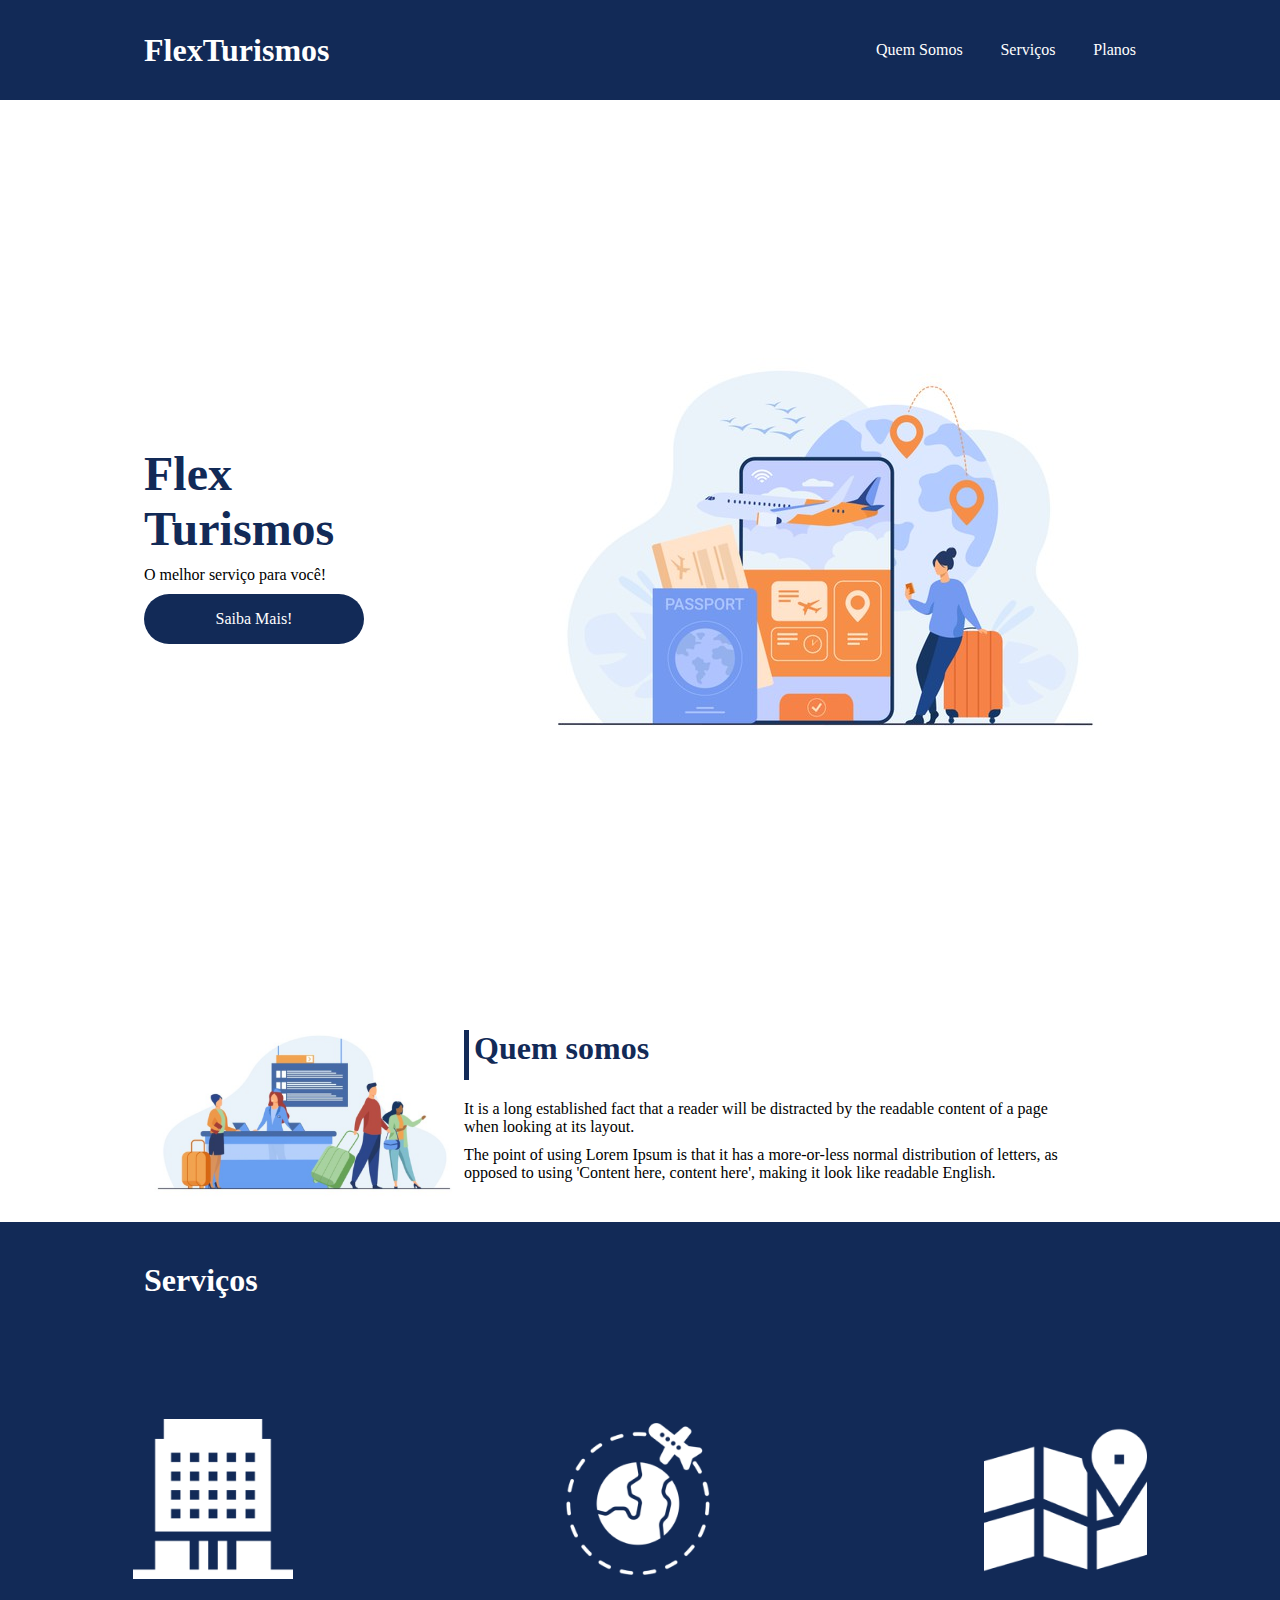
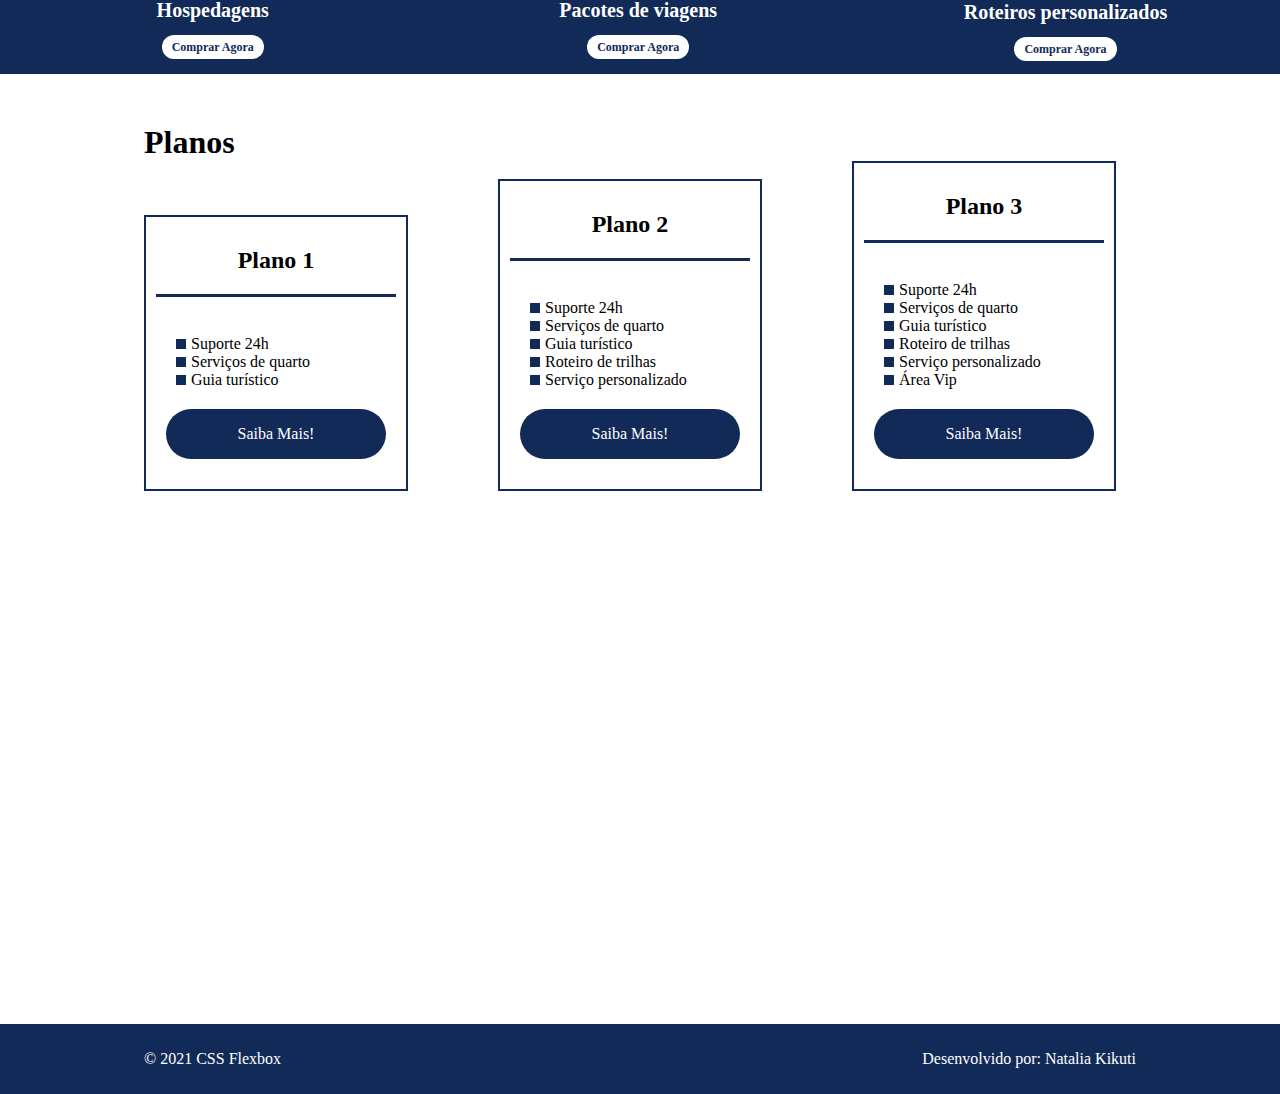
<file: flex-projeto/index.html>
<!DOCTYPE html>
<html lang="pt-br">

<head>
    <meta charset="UTF-8">
    <meta name="viewport" content="width=device-width, initial-scale=1.0">
    <title>Flex Turismos</title>
    <link rel="stylesheet" href="./style.css">
</head>

<body>
    <header>
        <div class="flex-container menu">
            <div><h1>FlexTurismos</h1></div>
            <ul class="list-items" >
                <li><a href="#quem-somos">Quem Somos</a></li>
                <li><a href="#servicos">Serviços</a></li>
                <li><a href="#planos">Planos</a></li>
       
        </ul>
    </div>
    </header>

    <div class="flex-container apresentacao">
        <div class="texto-apresentacao">
            <h1>Flex <br>Turismos</h1>
            <p>O melhor serviço para você!</p>
            <a href="" class="btn">Saiba Mais!</a>
        </div>

        <div>
            <div><img src="./images/0-main.png" alt="banner de apresentação"></div>
        </div>
    </div>

    <div class="flex-container " id="quem-somos">
        <div>
            <h2>Quem somos</h2>
            <p>It is a long established fact that a reader will be distracted by the readable content of a page when
                looking at its layout. </p>
            <p>The point of using Lorem Ipsum is that it has a more-or-less normal distribution of letters, as opposed
                to using 'Content here, content here', making it look like readable English.</p>
        </div>
        <div>
            <img src="./images/1-quem-somos.png" alt="balcão de atendimento">
        </div>
    </div>

    <div class="container-externo">
        <div class="flex-container" id="servicos">
            <h2>Serviços</h2>
        </div>

        <div class="list-servicos">
            <div class="item-servico">
                <div><img src="./images/icon-2.png" alt="hospedagens"></div>
                <p>Hospedagens</p>
                <a href="#">Comprar Agora</a>
            </div>

            <div class="item-servico">
                <div><img src="./images/icon-1.png" alt="pacote de viagens"></div>
                <p>Pacotes de viagens</p>
                <a href="#">Comprar Agora</a>
            </div>

            <div class="item-servico">
                <div><img src="./images/icon-3.png" alt="roteiros personalizados"></div>
                <p>Roteiros personalizados</p>
                <a href="#">Comprar Agora</a>
            </div>

        </div>
    </div>

    <div class="flex-container" id="planos">
        <div><h2>Planos</h2></div>
<div class="list-planos">

    <div class="item-plano">
        <h3>Plano 1</h3>
        <br>
        <ul>
            <li>Suporte 24h</li>
            <li>Serviços de quarto</li>
            <li>Guia turístico</li>
        </ul>
        <a href="#" class="btn">Saiba Mais!</a>
    </div>

    <div class="item-plano">
        <h3>Plano 2</h3>
        <br>
        <ul>
            <li>Suporte 24h</li>
            <li>Serviços de quarto</li>
            <li>Guia turístico</li>
            <li>Roteiro de trilhas</li>
            <li>Serviço personalizado</li>
        </ul>
        <a href="#" class="btn">Saiba Mais!</a>
    </div>

    <div class="item-plano">
        <h3>Plano 3</h3>
        <br>
        <ul>
            <li>Suporte 24h</li>
            <li>Serviços de quarto</li>
            <li>Guia turístico</li>
            <li>Roteiro de trilhas</li>
            <li>Serviço personalizado</li>
            <li>Área Vip</li>
        </ul>
        <a href="#" class="btn">Saiba Mais!</a>
    </div>
</div>
    </div>

    <footer>
        <div class="flex-container footer">
            <p>&copy; 2021 CSS Flexbox</p>
        <p>Desenvolvido por: Natalia Kikuti</p>
        </div>
        
    </footer>
</body>

</html>
</file>
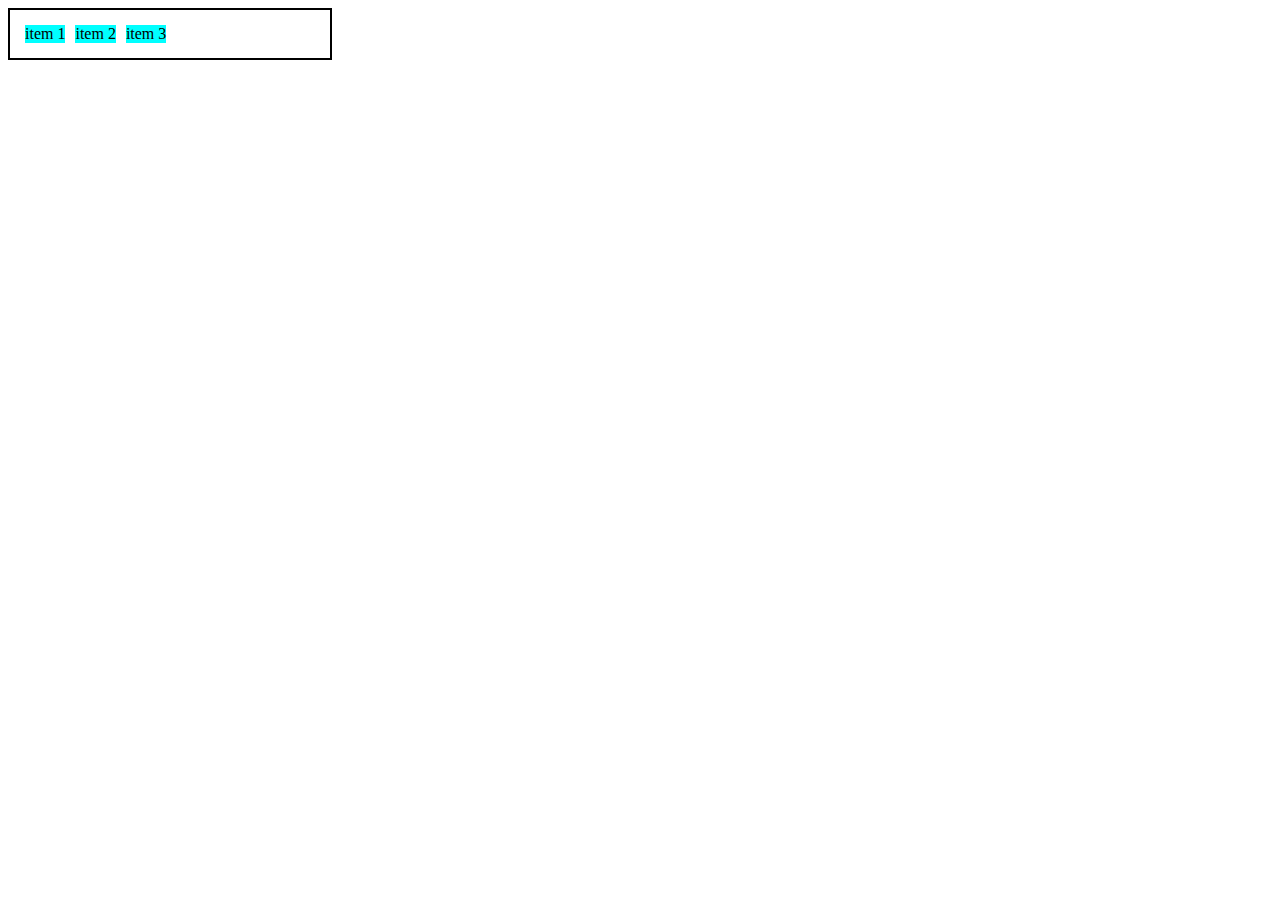
<file: 0-display-flex.html>
<!DOCTYPE html>
<html lang="en">

<head>
  <meta charset="UTF-8">
  <meta http-equiv="X-UA-Compatible" content="IE=edge">
  <meta name="viewport" content="width=device-width, initial-scale=1.0">
  <title>Fundamentos - Display flex</title>
  <style>
    .flex {
      max-width: 300px;
      padding: 10px;
      border: 2px solid black;
      display: flex;

    }

    .item {
      background-color: aqua;
      margin: 5px;
    }
  </style>
</head>

<body>
  <div class="flex">

    <div class="item"> item 1 </div>
    <div class="item">item 2</div>
    <div class="item">item 3</div>

  </div>
</body>

</html>
</file>
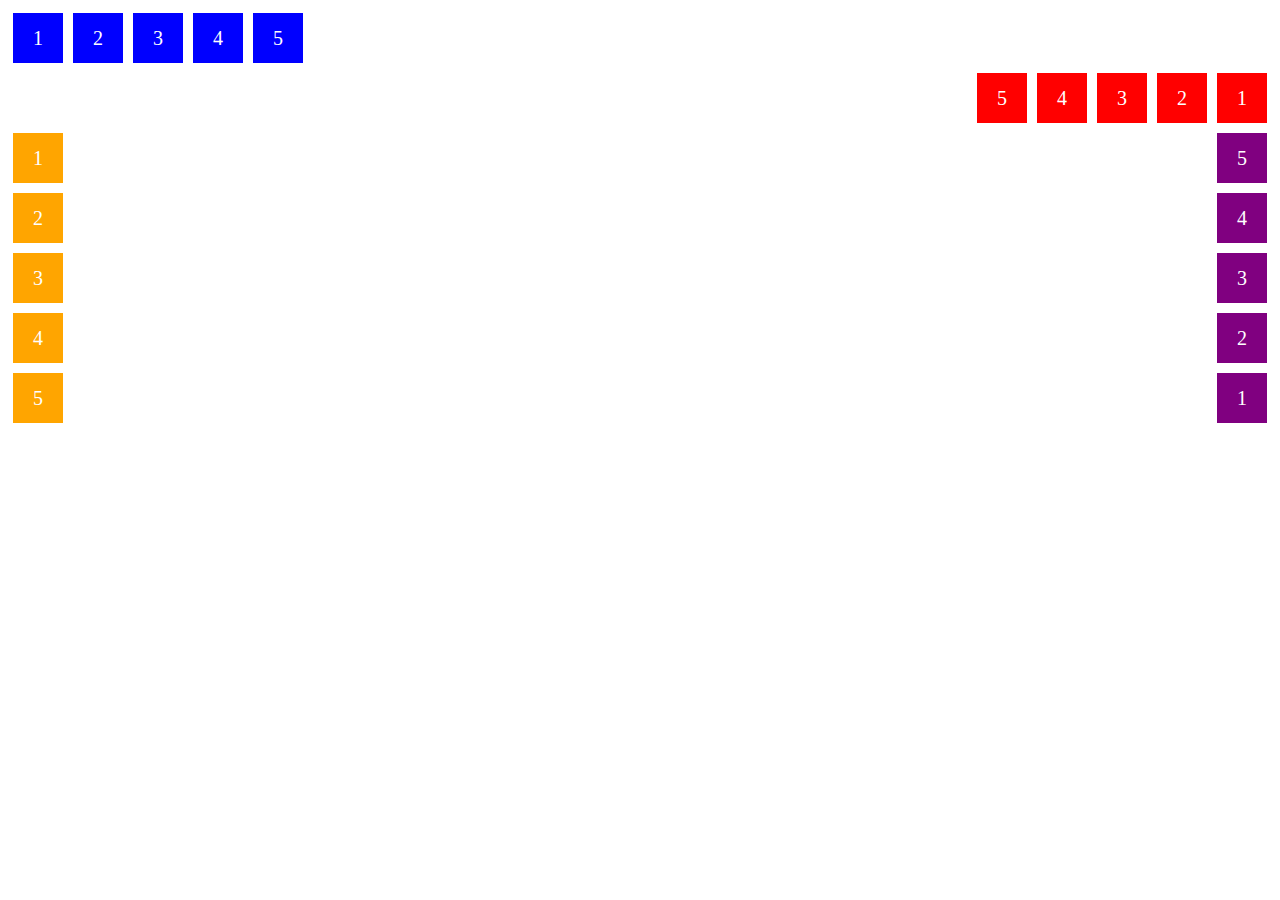
<file: 1-flex-direction.html>
<!DOCTYPE html>
<html lang="en">
<head>
  <meta charset="UTF-8">
  <meta http-equiv="X-UA-Compatible" content="IE=edge">
  <meta name="viewport" content="width=device-width, initial-scale=1.0">
  <title>Fundamentos - Flex Direction</title>

  <style>
    .flex-container{
        margin: 0;
        padding: 0;
        display:flex;
        list-style: none;

    }

    .flex-item{
      background: blue;
      height: 50px;
      width: 50px;
      line-height: 50px;
      font-size: 20px;
      color: white;
      text-align: center;
      margin: 5px;
    }

    .row{
      flex-direction: row;
    }

    .row-reverse{
      flex-direction: row-reverse;
    }

    .row-reverse li {
     background-color: red;
    }

    .column{
      float: left;
      flex-direction: column;
    }

    .column li{
      background: orange;
    }

    .column-reverse{
      float: right;
      flex-direction: column-reverse;
    }

    .column-reverse li{
      background: purple;
    }

  </style>

</head>
<body>

  <ul class="flex-container row">

    <li class="flex-item">1</li>
    <li class="flex-item">2</li>
    <li class="flex-item">3</li>
    <li class="flex-item">4</li>
    <li class="flex-item">5</li>

  </ul>
  
  <ul class="flex-container row-reverse">

    <li class="flex-item">1</li>
    <li class="flex-item">2</li>
    <li class="flex-item">3</li>
    <li class="flex-item">4</li>
    <li class="flex-item">5</li>

  </ul>

  <ul class="flex-container column">

    <li class="flex-item">1</li>
    <li class="flex-item">2</li>
    <li class="flex-item">3</li>
    <li class="flex-item">4</li>
    <li class="flex-item">5</li>

  </ul>

  <ul class="flex-container column-reverse">

    <li class="flex-item">1</li>
    <li class="flex-item">2</li>
    <li class="flex-item">3</li>
    <li class="flex-item">4</li>
    <li class="flex-item">5</li>

  </ul>

</body>
</html>
</file>
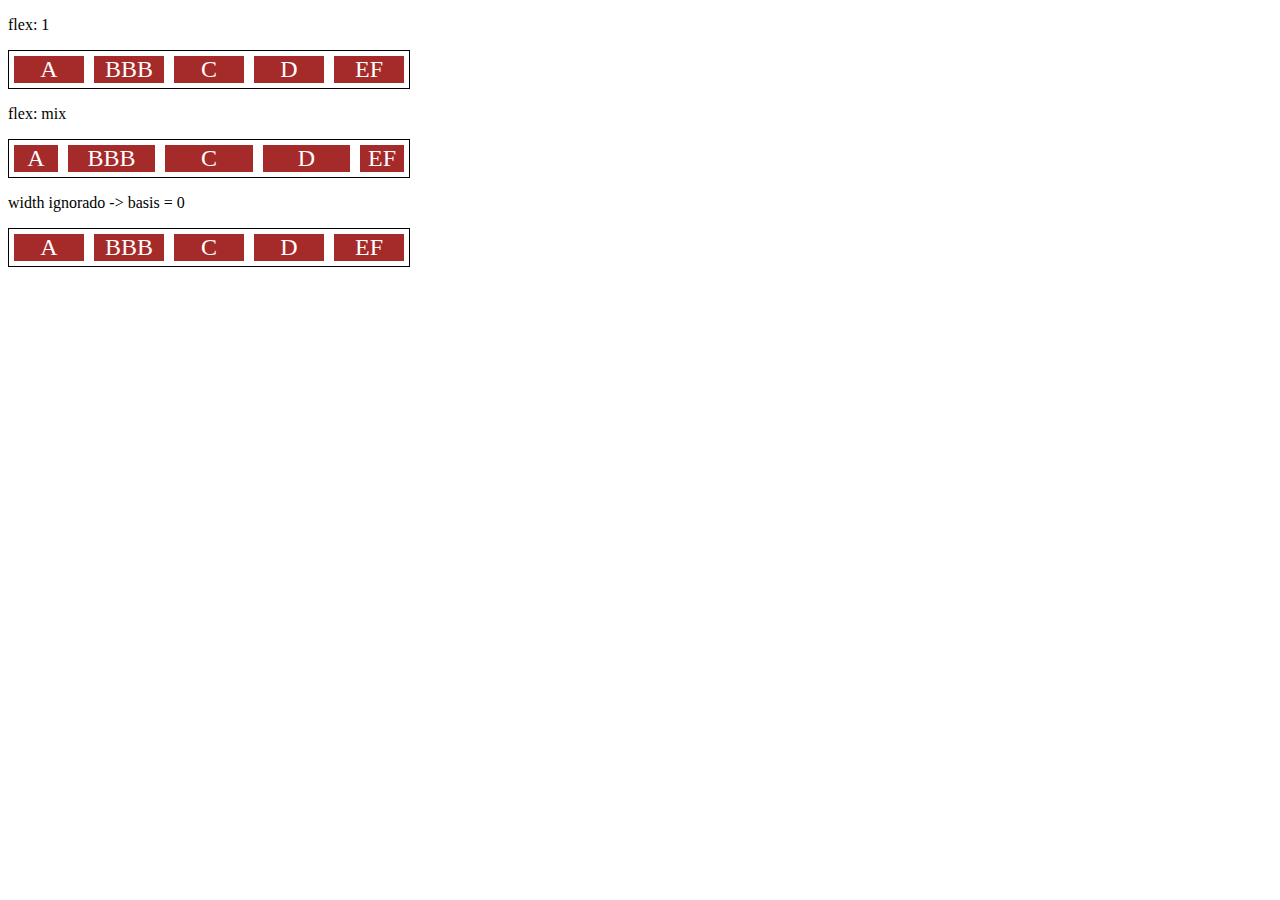
<file: 10-flex.html>
<!DOCTYPE html>
<html lang="en">
<head>
  <meta charset="UTF-8">
  <meta http-equiv="X-UA-Compatible" content="IE=edge">
  <meta name="viewport" content="width=device-width, initial-scale=1.0">
  <title>Fundamentos - Flex</title>
  <style>
    .flex-container{
      display: flex;
      border: 1px solid black;
      max-width: 400px;
    }
    .item{
      background-color: brown;
      color: white;
      font-size: 24px;
      text-align: center;
      margin: 5px;
    }
    .flex-1{
      /* grow = 1; shrink = 1; basis = 0 */
      flex: 1;
    }

    .flex-2{
      flex: 2;
      /* grow = 2; shrink = 1; basis = 0 */
    }
    .largura{
      width: 200px;
      /* min-width: 250px; */
    }
  </style>
</head>
<body>
  <p>flex: 1</p>
  <div class="flex-container">
    <div class="item flex-1">A</div>
    <div class="item flex-1">BBB</div>
    <div class="item flex-1">C</div>
    <div class="item flex-1">D</div>
    <div class="item flex-1">EF</div>
  </div>
  
  <p>flex: mix</p>
  <div class="flex-container">
    <div class="item flex-1">A</div>
    <div class="item flex-2">BBB</div>
    <div class="item flex-2">C</div>
    <div class="item flex-2">D</div>
    <div class="item flex-1">EF</div>
  </div>

  <p>width ignorado ->  basis = 0</p>
  <div class="flex-container">
    <div class="item flex-1">A</div>
    <div class="item flex-1">BBB</div>
    <div class="item flex-1">C</div>
    <div class="item flex-1">D</div>
    <div class="item flex-1">EF</div>
  </div>
</body>
</html>
</file>
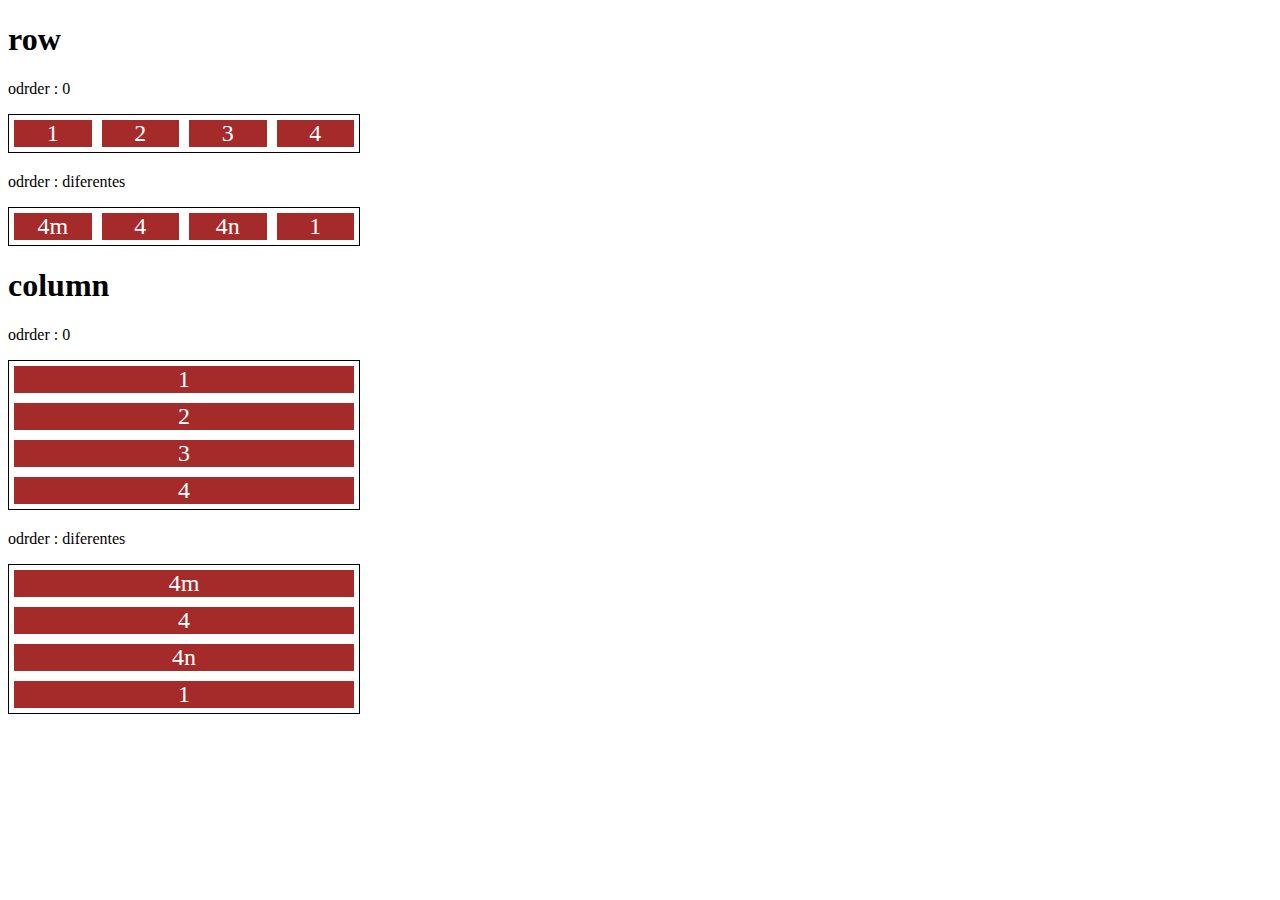
<file: 11-order.html>
<!DOCTYPE html>
<html lang="en">
<head>
  <meta charset="UTF-8">
  <meta http-equiv="X-UA-Compatible" content="IE=edge">
  <meta name="viewport" content="width=device-width, initial-scale=1.0">
  <title>Fundamentos - Order</title>
  <style>
    .flex-container{
      display: flex;
      max-width: 350px;
      border: 1px solid black;
      margin-bottom: 20px;
    }

    .item{
      flex: 1;
      background-color: brown;
      color: white;
      text-align: center;
      font-size: 24px;
      margin: 5px;
    }
    .o1{
      order:1;
    }
    .o2{
      order:2;
    }
    .o3{
      order:3;
    }
    .o4{
      order:4;
    }

    .direction{
      flex-direction: column;
    }
  </style>
</head>
<body>
  <h1>row</h1>
  <p>odrder : 0</p>
  <div class="flex-container">
    <div class="item">1</div>
    <div class="item">2</div>
    <div class="item">3</div>
    <div class="item">4</div>
  </div>

  <p>odrder : diferentes</p>
  <div class="flex-container">
    <div class="item o4">1</div>
    <div class="item o2">4</div>
    <div class="item o3">4n</div>
    <div class="item o1">4m</div>
  </div>

  <h1>column</h1>
  <p>odrder : 0</p>
  <div class="flex-container direction">
    <div class="item">1</div>
    <div class="item">2</div>
    <div class="item">3</div>
    <div class="item">4</div>
  </div>

  <p>odrder : diferentes</p>
  <div class="flex-container direction">
    <div class="item o4">1</div>
    <div class="item o2">4</div>
    <div class="item o3">4n</div>
    <div class="item o1">4m</div>
  </div>
</body>
</html>
</file>
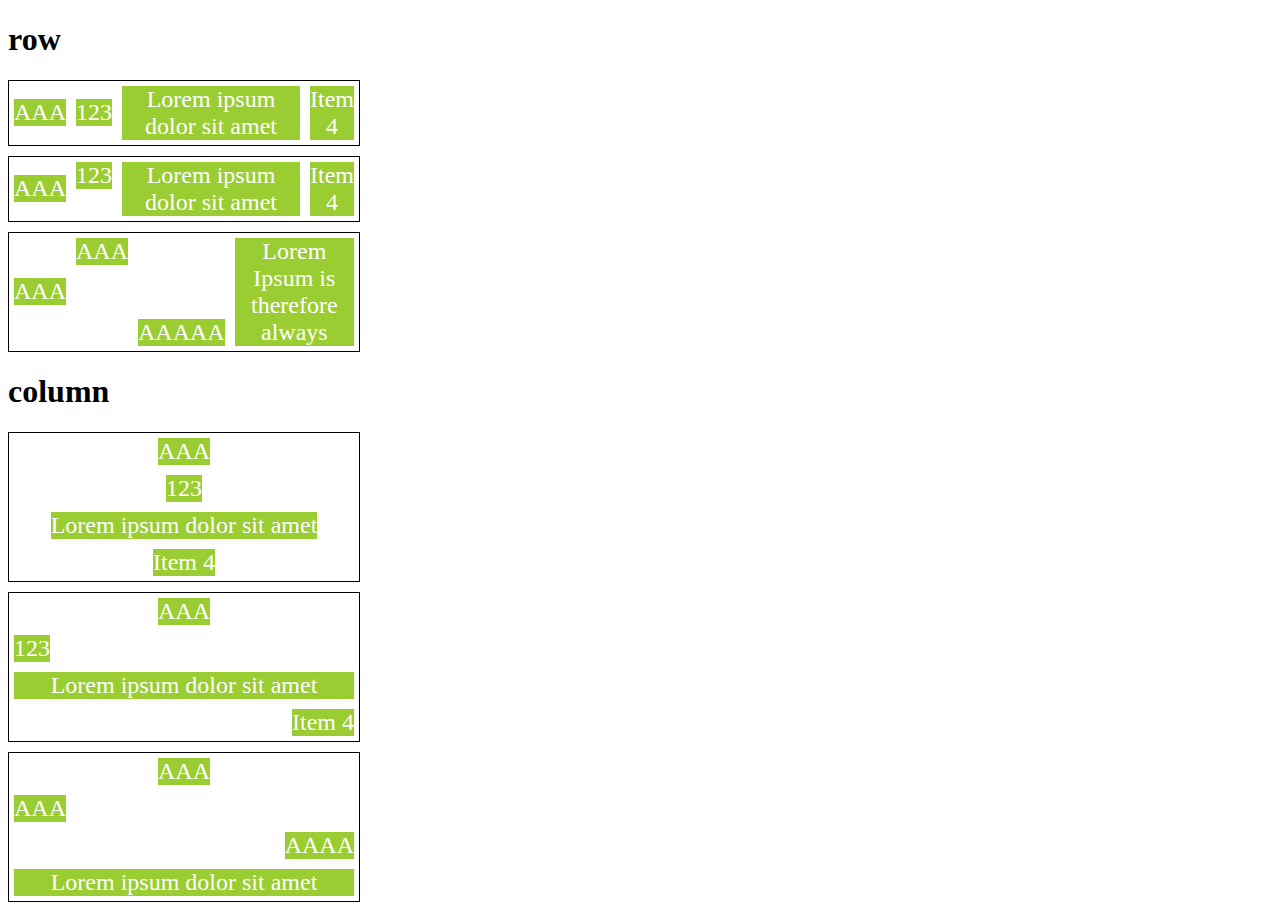
<file: 12-align-self.html>
<!DOCTYPE html>
<html lang="en">
<head>
  <meta charset="UTF-8">
  <meta http-equiv="X-UA-Compatible" content="IE=edge">
  <meta name="viewport" content="width=device-width, initial-scale=1.0">
  <title>Fundamentos - Align self</title>
  <style>
    .flex-container{
      max-width: 350px;
      border: 1px solid black;
      margin-bottom: 10px;
      display: flex;
     
    }
    .aling-conatiner{
       align-items: center;

    }
    .item{
      background-color: yellowgreen;
      color: white;
      font-size: 24px;
      text-align: center;
      margin: 5px;

    }

    .center{
      align-self: center;
    }
    .start{
      align-self: flex-start;
    }
    .end{
      align-self: flex-end;
    }
    .baseline{
      align-self: baseline;
    }
    .stretch{
      align-self: stretch;
    }
    .auto{
      align-self: auto;
    }
    .direction{
      flex-direction: column;
    }
  </style>
</head>
<body>
  <h1>row</h1>
  <section class="flex-container aling-conatiner">
    <div class="item auto">AAA</div>
    <div class="item auto">123</div>
    <div class="item auto">Lorem ipsum dolor sit amet</div>
    <div class="item auto">Item 4</div>
  </section>

  <section class="flex-container ">
    <div class="item center">AAA</div>
    <div class="item start">123</div>
    <div class="item stretch">Lorem ipsum dolor sit amet</div>
    <div class="item end">Item 4</div>
  </section>

  <section class="flex-container">
    <div class="item center">AAA</div>
    <div class="item start">AAA</div>
    <div class="item end">AAAAA</div>
    <div class="item stretch">Lorem Ipsum is therefore always</div>
  </section>



  <h1>column</h1>
  <section class="flex-container aling-conatiner direction">
    <div class="item auto">AAA</div>
    <div class="item auto">123</div>
    <div class="item auto">Lorem ipsum dolor sit amet</div>
    <div class="item auto">Item 4</div>
  </section>

  <section class="flex-container direction ">
    <div class="item center">AAA</div>
    <div class="item start">123</div>
    <div class="item stretch">Lorem ipsum dolor sit amet</div>
    <div class="item end">Item 4</div>
  </section>

  <section class="flex-container direction">
    <div class="item center">AAA</div>
    <div class="item start">AAA</div>
    <div class="item end">AAAA</div>
    <div class="item stretch">Lorem ipsum dolor sit amet</div>
  </section>

</body>
</html>
</file>
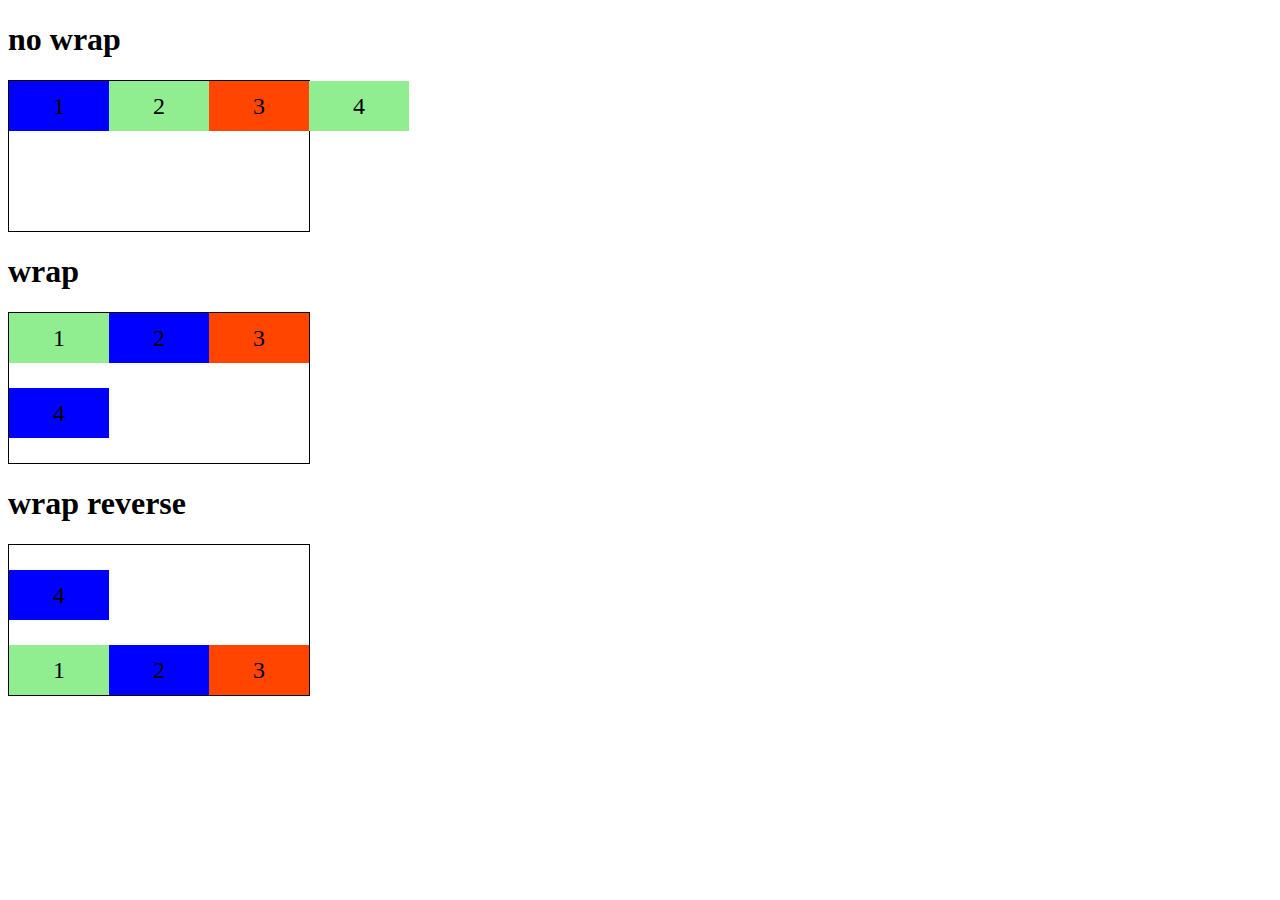
<file: 2-flex-wrap.html>
<!DOCTYPE html>
<html lang="en">
<head>
  <meta charset="UTF-8">
  <meta http-equiv="X-UA-Compatible" content="IE=edge">
  <meta name="viewport" content="width=device-width, initial-scale=1.0">
  <title>Fundamentos - Flex Wrap</title>

  <style>
    .flex-container{
      display: flex;
      height: 150px;
      border: 1px solid black;
      max-width: 300px;

    }

    .item{
      font-size: 24px;
      height: 50px;
      text-align: center;
      min-width: 100px;
      line-height: 50px;
    }
    
    .nowrap{
      flex-wrap: nowrap;
    }
    
    .wrap{
      flex-wrap: wrap;
    }

    .wrap-reverse{
      flex-wrap: wrap-reverse;
    }

    .blue{
      background-color: blue;
    }

    .green{
      background-color: lightgreen;
    }
    .orange{
      background-color: orangered;
    }

  </style>

</head>
<body>
  <h1> no wrap</h1>
  <div class="flex-container nowrap">
    <div class="item blue">1</div>
    <div class="item green">2</div>
    <div class="item orange">3</div>
    <div class="item green">4</div>
  </div>

  <h1> wrap</h1>
  <div class="flex-container wrap">
    <div class="item green">1</div>
    <div class="item blue">2</div>
    <div class="item orange">3</div>
    <div class="item blue">4</div>
  </div>

  <h1> wrap reverse</h1>
  <div class="flex-container wrap-reverse" >
    <div class="item green">1</div>
    <div class="item blue">2</div>
    <div class="item orange">3</div>
    <div class="item blue">4</div>
  </div>
  
</body>
</html>
</file>
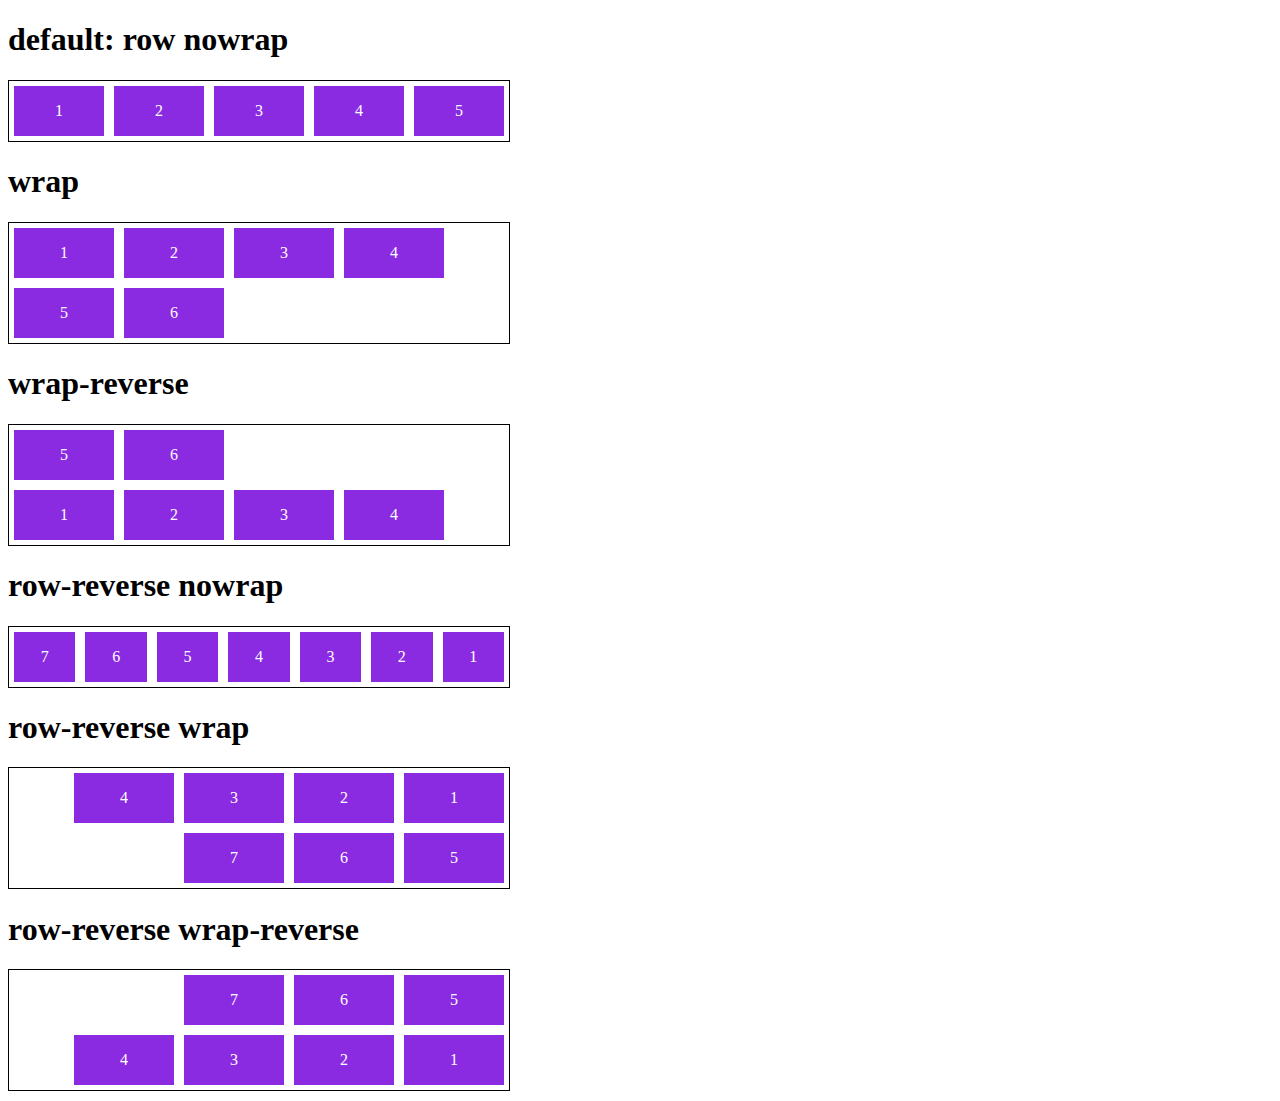
<file: 3-flex-flow.html>
<!DOCTYPE html>
<html lang="en">
<head>
  <meta charset="UTF-8">
  <meta http-equiv="X-UA-Compatible" content="IE=edge">
  <meta name="viewport" content="width=device-width, initial-scale=1.0">
  <title>Fundamentos - Flex Flow</title>
  <style>
    .flex-container{
      display: flex;
      flex-flow: row nowrap;
      border: 1px solid black;
      max-width: 500px;
      margin-bottom: 10px;
    }
    .default{
      flex-flow: row nowrap;
    }

    .wrap{
      flex-flow: row  wrap;
    }

    .wrap-reverse{
      flex-flow: row wrap-reverse;
    }

    .r-nowrap{
      flex-flow: row-reverse nowrap;

    }

    .r-wrap{
      flex-flow: row-reverse wrap;

    }

    .rr-wrap{
      flex-flow: row-reverse wrap-reverse;
    }

    .item{
      background-color: blueviolet;
      margin: 5px;
      color: white;
      text-align: center;
      width: 100px;
      height: 50px;
      line-height: 50px;
    }

  </style>
</head>
<body>
  <h1>default: row nowrap</h1>
   <div class="flex-container default">
    <div class="item">1</div>
    <div class="item">2</div>
    <div class="item">3</div>
    <div class="item">4</div>
    <div class="item">5</div>
   </div>
  <h1>wrap</h1>
   <div class="flex-container wrap">
    <div class="item">1</div>
    <div class="item">2</div>
    <div class="item">3</div>
    <div class="item">4</div>
    <div class="item">5</div>
    <div class="item">6</div>
   </div>

   <h1>wrap-reverse</h1>
   <div class="flex-container wrap-reverse">
    <div class="item">1</div>
    <div class="item">2</div>
    <div class="item">3</div>
    <div class="item">4</div>
    <div class="item">5</div>
    <div class="item">6</div>
   </div>

   <h1>row-reverse nowrap</h1>
   <div class="flex-container r-nowrap">
    <div class="item">1</div>
    <div class="item">2</div>
    <div class="item">3</div>
    <div class="item">4</div>
    <div class="item">5</div>
    <div class="item">6</div>
    <div class="item">7</div>
   </div>

   <h1>row-reverse wrap</h1>
   <div class="flex-container r-wrap">
    <div class="item">1</div>
    <div class="item">2</div>
    <div class="item">3</div>
    <div class="item">4</div>
    <div class="item">5</div>
    <div class="item">6</div>
    <div class="item">7</div>
   </div>

   <h1>row-reverse wrap-reverse</h1>
   <div class="flex-container rr-wrap">
    <div class="item">1</div>
    <div class="item">2</div>
    <div class="item">3</div>
    <div class="item">4</div>
    <div class="item">5</div>
    <div class="item">6</div>
    <div class="item">7</div>
   </div>

</body>
</html>
</file>
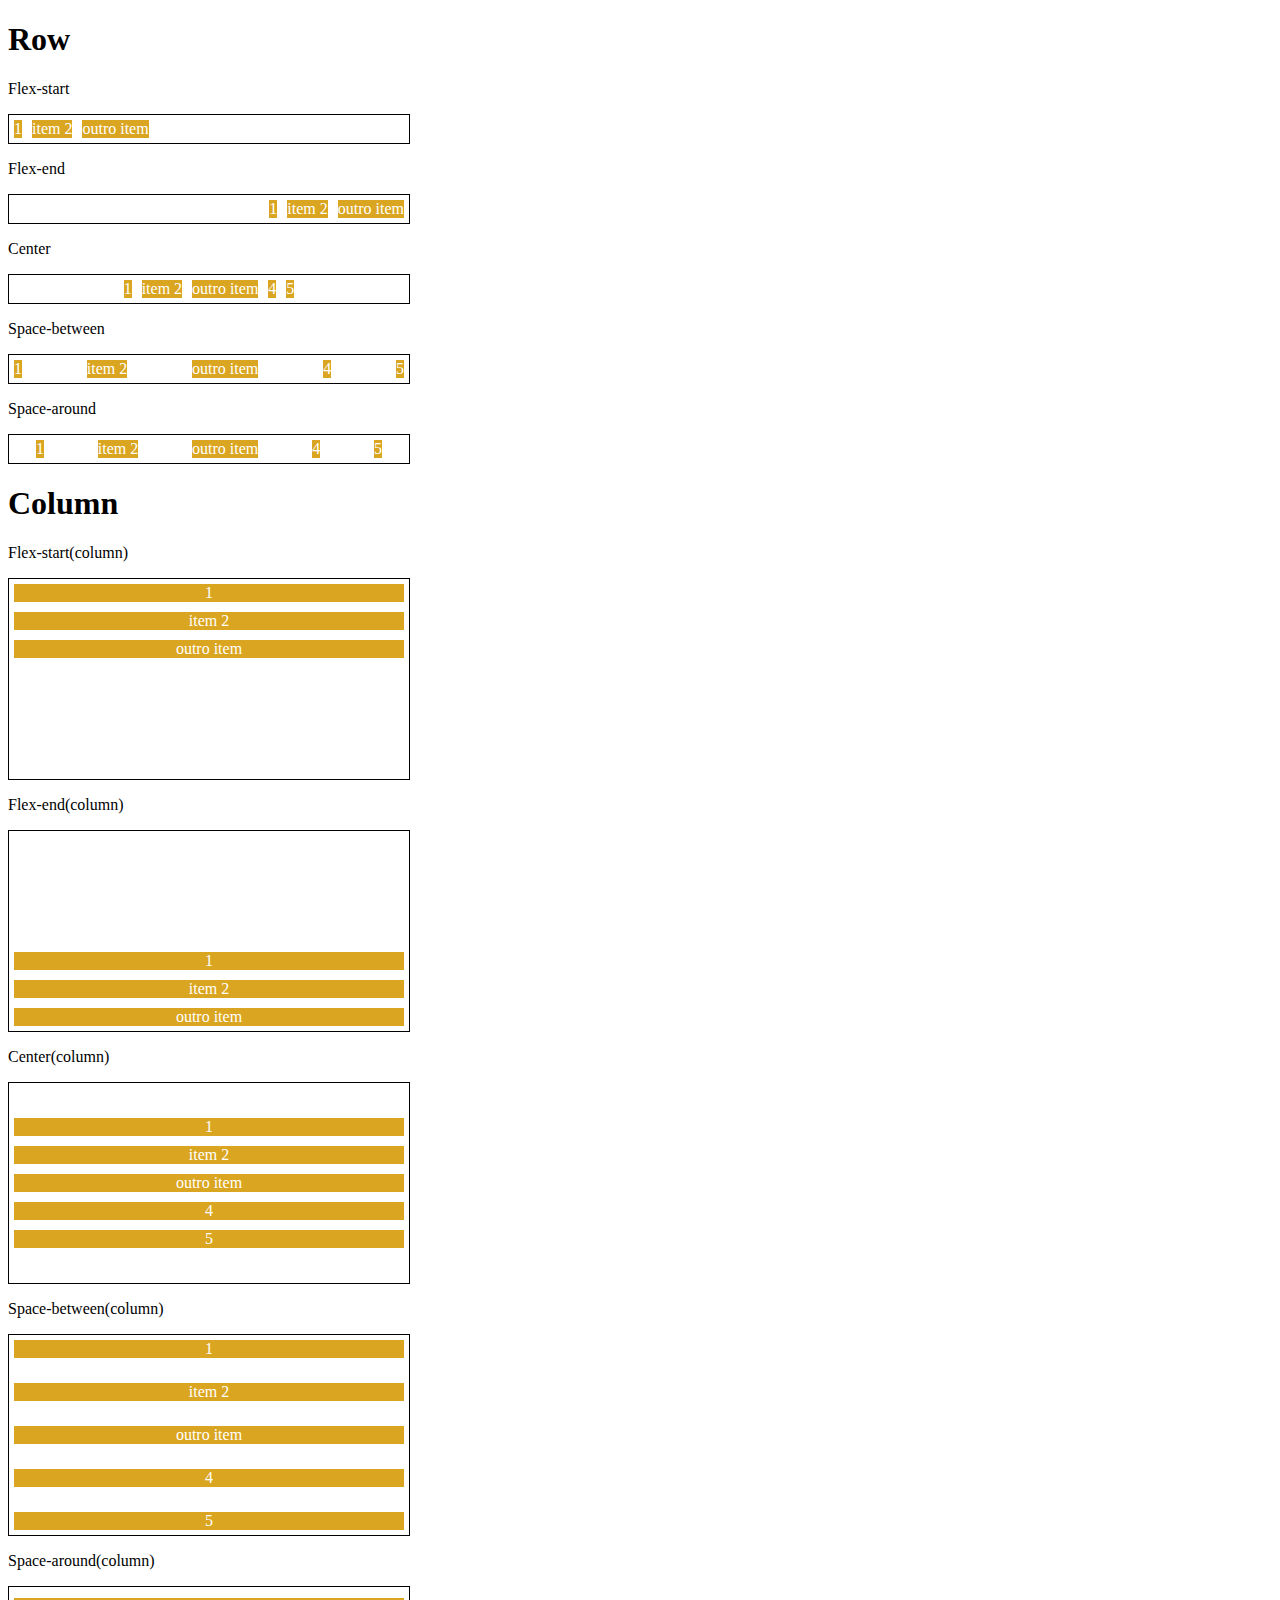
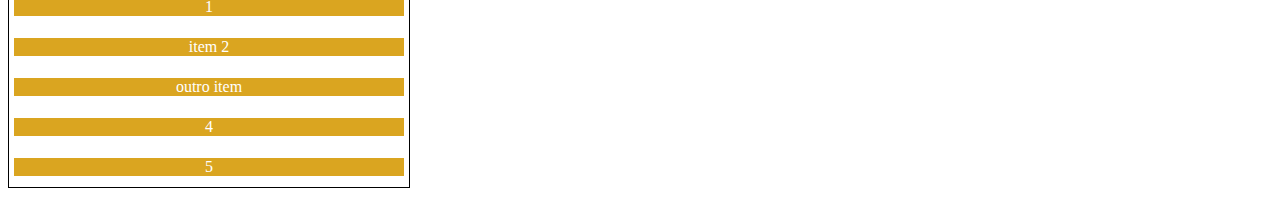
<file: 4-justify-content.html>
<!DOCTYPE html>
<html lang="en">

<head>
  <meta charset="UTF-8">
  <meta http-equiv="X-UA-Compatible" content="IE=edge">
  <meta name="viewport" content="width=device-width, initial-scale=1.0">
  <title>Fundamentos - Justify-content</title>
  <style>
    .container {
      max-width: 400px;
      border: 1px solid black;
      margin: 0;
      display: flex;
      margin-bottom: 10px;
    }

    .item {
      background-color: goldenrod;
      margin: 5px;
      text-align: center;
      color: white;
    }

    .flex-start {
      justify-content: flex-start;
    }

    .flex-end {
      justify-content: flex-end;
    }

    .center {
      justify-content: center;
    }

    .space-between {
      justify-content: space-between;
    }
    .space-around {
      justify-content: space-around;
    }

    .column{
      flex-direction: column;
      min-height: 200px;
    }
  </style>
</head>

<body>
  <h1>Row</h1>
  <p>Flex-start</p>
  <section class="container flex-start">
    <div class="item">1</div>
    <div class="item">item 2</div>
    <div class="item">outro item</div>
  </section>

  <p>Flex-end</p>
  <section class="container flex-end">
    <div class="item">1</div>
    <div class="item">item 2</div>
    <div class="item">outro item</div>
  </section>


  <p>Center</p>
  <section class="container center">
    <div class="item">1</div>
    <div class="item">item 2</div>
    <div class="item">outro item</div>
    <div class="item">4</div>
    <div class="item">5</div>
  </section>

  <p>Space-between</p>
  <section class="container space-between">
    <div class="item">1</div>
    <div class="item">item 2</div>
    <div class="item">outro item</div>
    <div class="item">4</div>
    <div class="item">5</div>
  </section>

  <p>Space-around</h1>
  <section class="container space-around">
    <div class="item">1</div>
    <div class="item">item 2</div>
    <div class="item">outro item</div>
    <div class="item">4</div>
    <div class="item">5</div>
  </section>


  <h1>Column</h1>

  <p>Flex-start(column)</p>
  <section class="container flex-start column">
    <div class="item">1</div>
    <div class="item">item 2</div>
    <div class="item">outro item</div>
  </section>

  <p>Flex-end(column)</p>
  <section class="container flex-end column">
    <div class="item">1</div>
    <div class="item">item 2</div>
    <div class="item">outro item</div>
  </section>


  <p>Center(column)</p>
  <section class="container center column">
    <div class="item">1</div>
    <div class="item">item 2</div>
    <div class="item">outro item</div>
    <div class="item">4</div>
    <div class="item">5</div>
  </section>

  <p>Space-between(column)</p>
  <section class="container space-between column">
    <div class="item">1</div>
    <div class="item">item 2</div>
    <div class="item">outro item</div>
    <div class="item">4</div>
    <div class="item">5</div>
  </section>

  <p>Space-around(column)</h1>
  <section class="container space-around column">
    <div class="item">1</div>
    <div class="item">item 2</div>
    <div class="item">outro item</div>
    <div class="item">4</div>
    <div class="item">5</div>
  </section>


  

</body>

</html>
</file>
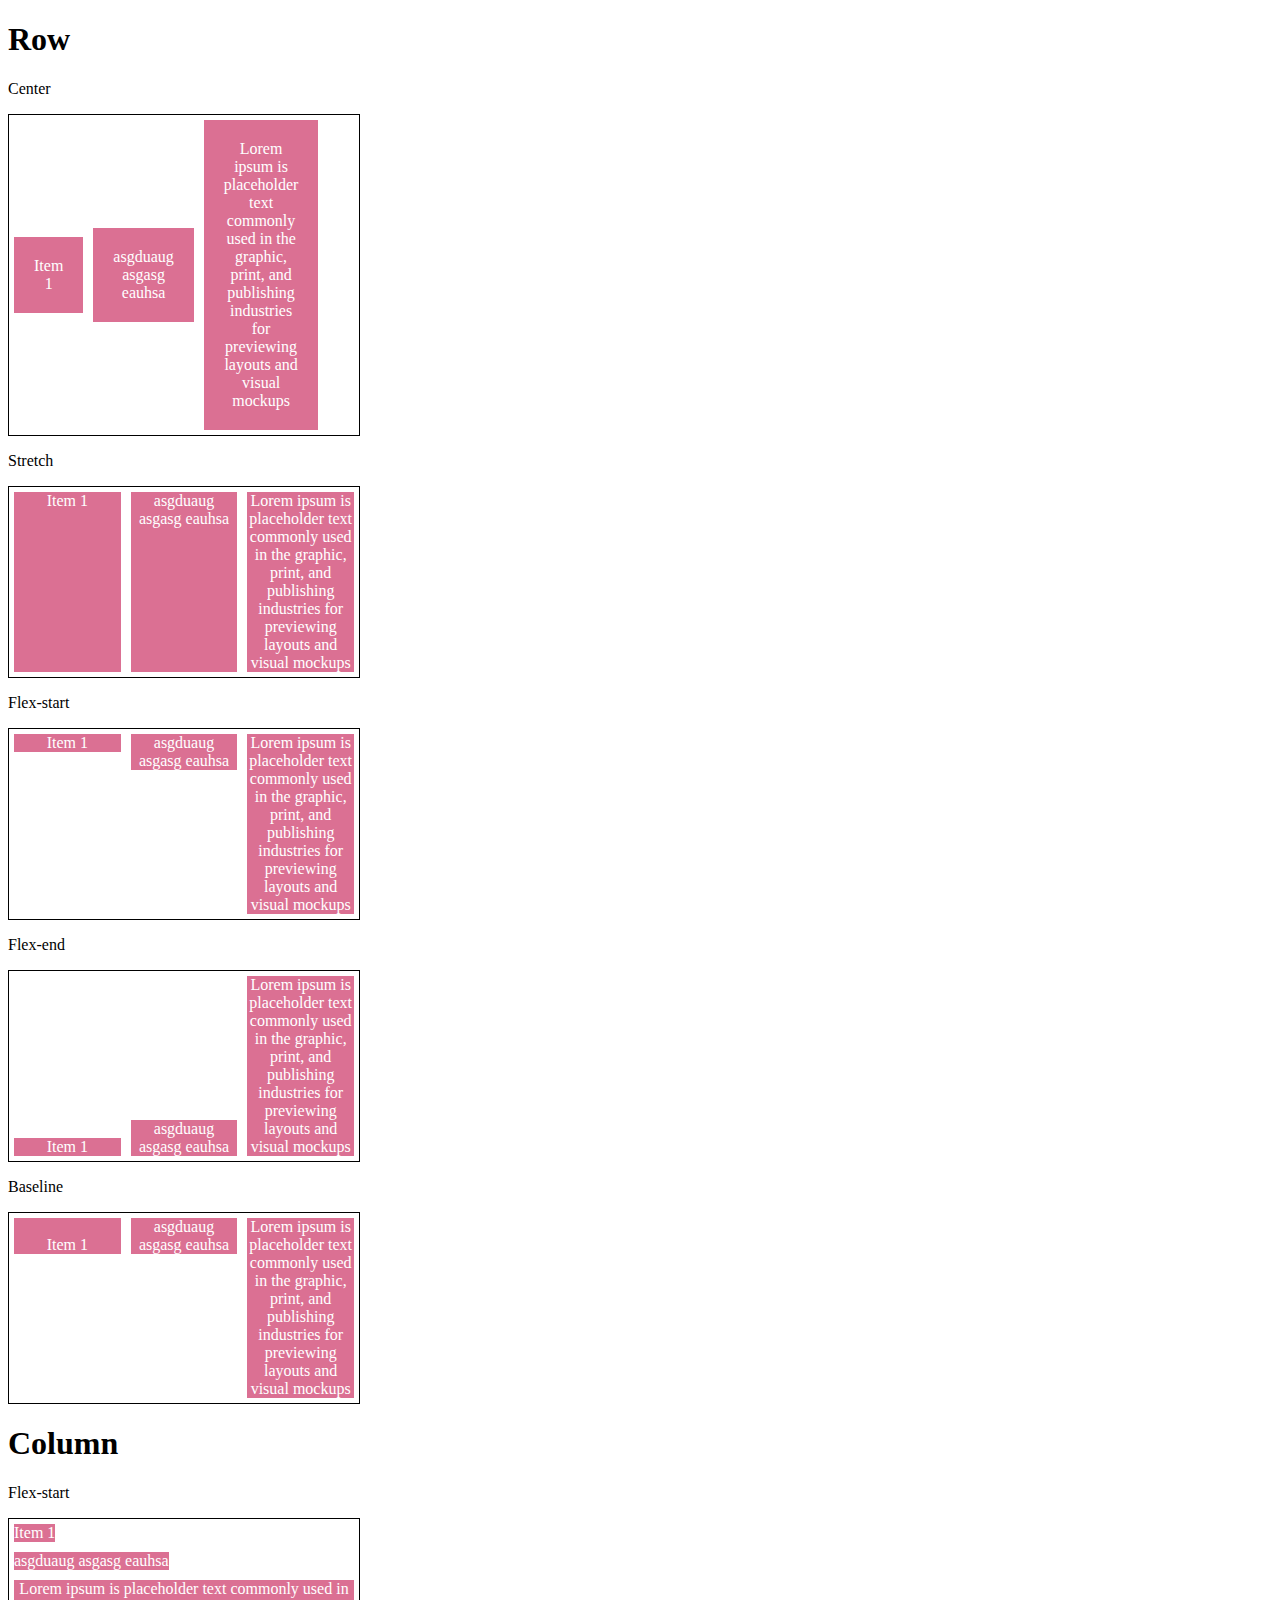
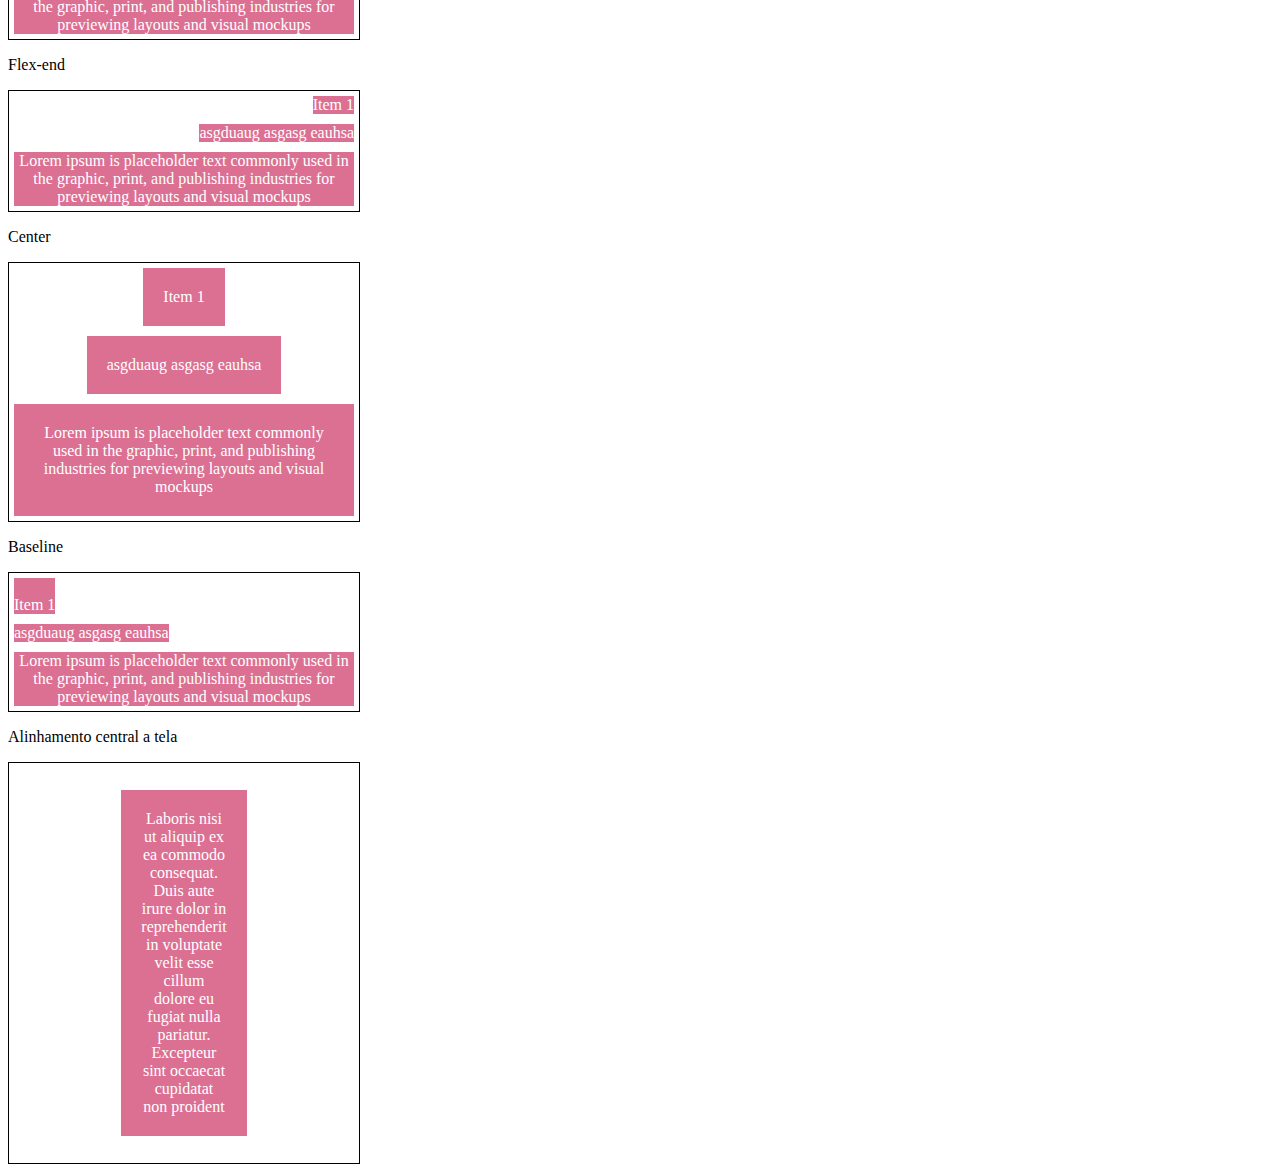
<file: 5-align-items.html>
<!DOCTYPE html>
<html lang="en">
<head>
  <meta charset="UTF-8">
  <meta http-equiv="X-UA-Compatible" content="IE=edge">
  <meta name="viewport" content="width=device-width, initial-scale=1.0">
  <title>Fundamentos - Align items</title>
  <style>
    .container{
      max-width: 350px;
      border: 1px solid black;
      display: flex;
    }

    .item{
      background-color: palevioletred;
      margin: 5px;
      color: white;
      text-align: center;
      flex: 1;
    }

    .center{
      align-items: center;
    }

    .stretch{
      align-items: stretch;
    }

    .flex-start{
      align-items: flex-start;
    }

    .flex-end{
      align-items: flex-end;
    }

    .baseline{
      align-items: baseline;
    }

    .column{
      flex-direction: column;
    }

    .central{
      height: 400px;
      justify-content: center;
 
    }
    .center .item{
      flex: 0;
      padding: 20px;
    }
  </style>
</head>
<body>
  <h1>Row</h1>
<p>Center</p>
  <section class="container center">
    <div class="item">Item 1</div>
    <div class="item">asgduaug asgasg eauhsa</div>
    <div class="item">Lorem ipsum is placeholder text commonly used in the graphic, print, and publishing industries for previewing layouts and visual mockups</div>
  </section>
  
  <p>Stretch</p>
  <section class="container stretch">
    <div class="item">Item 1</div>
    <div class="item">asgduaug asgasg eauhsa</div>
    <div class="item">Lorem ipsum is placeholder text commonly used in the graphic, print, and publishing industries for previewing layouts and visual mockups</div>
  </section>

  <p>Flex-start</p>
  <section class="container flex-start">
    <div class="item">Item 1</div>
    <div class="item">asgduaug asgasg eauhsa</div>
    <div class="item">Lorem ipsum is placeholder text commonly used in the graphic, print, and publishing industries for previewing layouts and visual mockups</div>
  </section>

  <p>Flex-end</p>
  <section class="container flex-end">
    <div class="item">Item 1</div>
    <div class="item">asgduaug asgasg eauhsa</div>
    <div class="item">Lorem ipsum is placeholder text commonly used in the graphic, print, and publishing industries for previewing layouts and visual mockups</div>
  </section>

  <p>Baseline</p>
  <section class="container baseline">
    <div class="item"><br>Item 1</div>
    <div class="item">asgduaug asgasg eauhsa</div>
    <div class="item">Lorem ipsum is placeholder text commonly used in the graphic, print, and publishing industries for previewing layouts and visual mockups</div>
  </section>

<h1>Column</h1>
  <p>Flex-start</p>
  <section class="container flex-start column">
    <div class="item">Item 1</div>
    <div class="item">asgduaug asgasg eauhsa</div>
    <div class="item">Lorem ipsum is placeholder text commonly used in the graphic, print, and publishing industries for previewing layouts and visual mockups</div>
  </section>

  <p>Flex-end</p>
  <section class="container flex-end column">
    <div class="item">Item 1</div>
    <div class="item">asgduaug asgasg eauhsa</div>
    <div class="item">Lorem ipsum is placeholder text commonly used in the graphic, print, and publishing industries for previewing layouts and visual mockups</div>
  </section>

  <p>Center</p>
  <section class="container center column">
    <div class="item">Item 1</div>
    <div class="item">asgduaug asgasg eauhsa</div>
    <div class="item">Lorem ipsum is placeholder text commonly used in the graphic, print, and publishing industries for previewing layouts and visual mockups</div>
  </section>

  <p>Baseline</p>
  <section class="container baseline column">
    <div class="item"><br>Item 1</div>
    <div class="item">asgduaug asgasg eauhsa</div>
    <div class="item">Lorem ipsum is placeholder text commonly used in the graphic, print, and publishing industries for previewing layouts and visual mockups</div>
  </section>

<p>Alinhamento central a tela</p>
  <seciton class="container central center">
    <div class="item">Laboris nisi ut aliquip ex ea commodo consequat. Duis aute irure dolor in reprehenderit in voluptate velit esse cillum dolore eu fugiat nulla pariatur. Excepteur sint occaecat cupidatat non proident</div>
    
  </seciton>
</body>
</html>
</file>
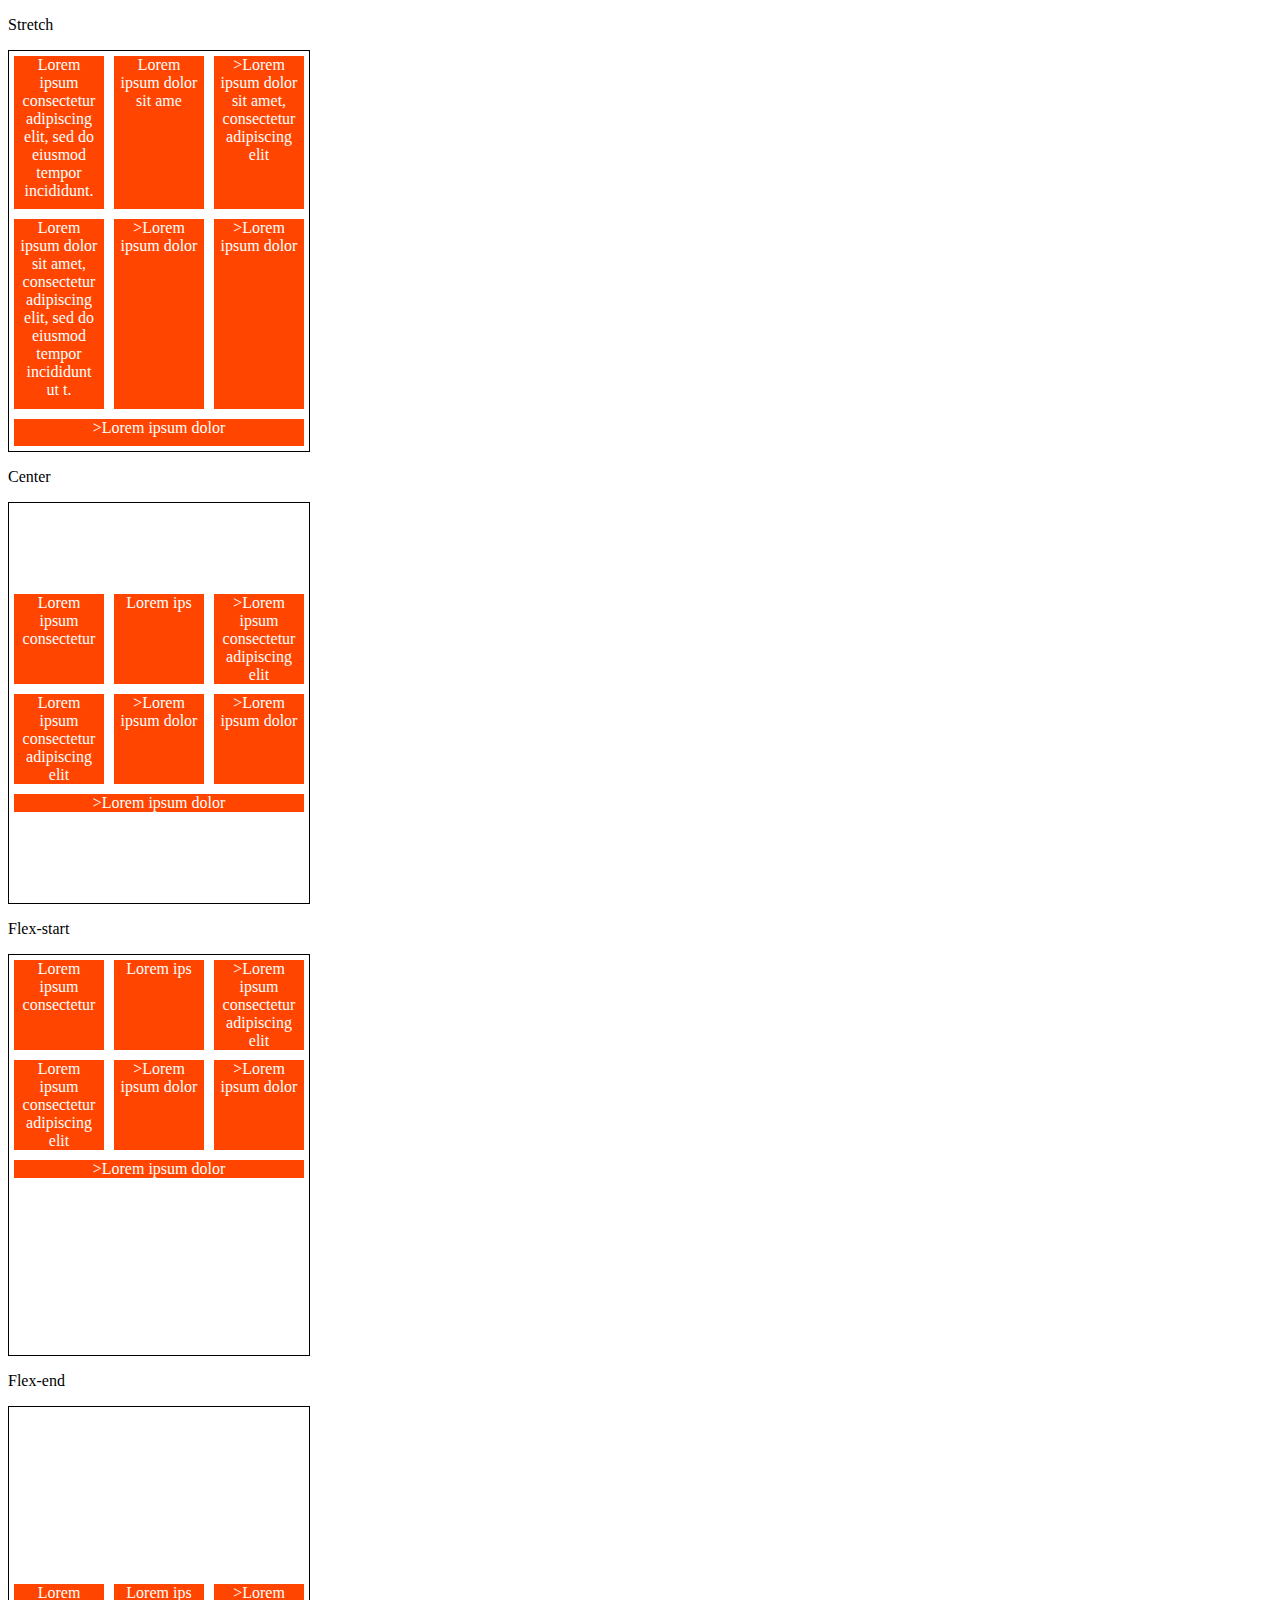
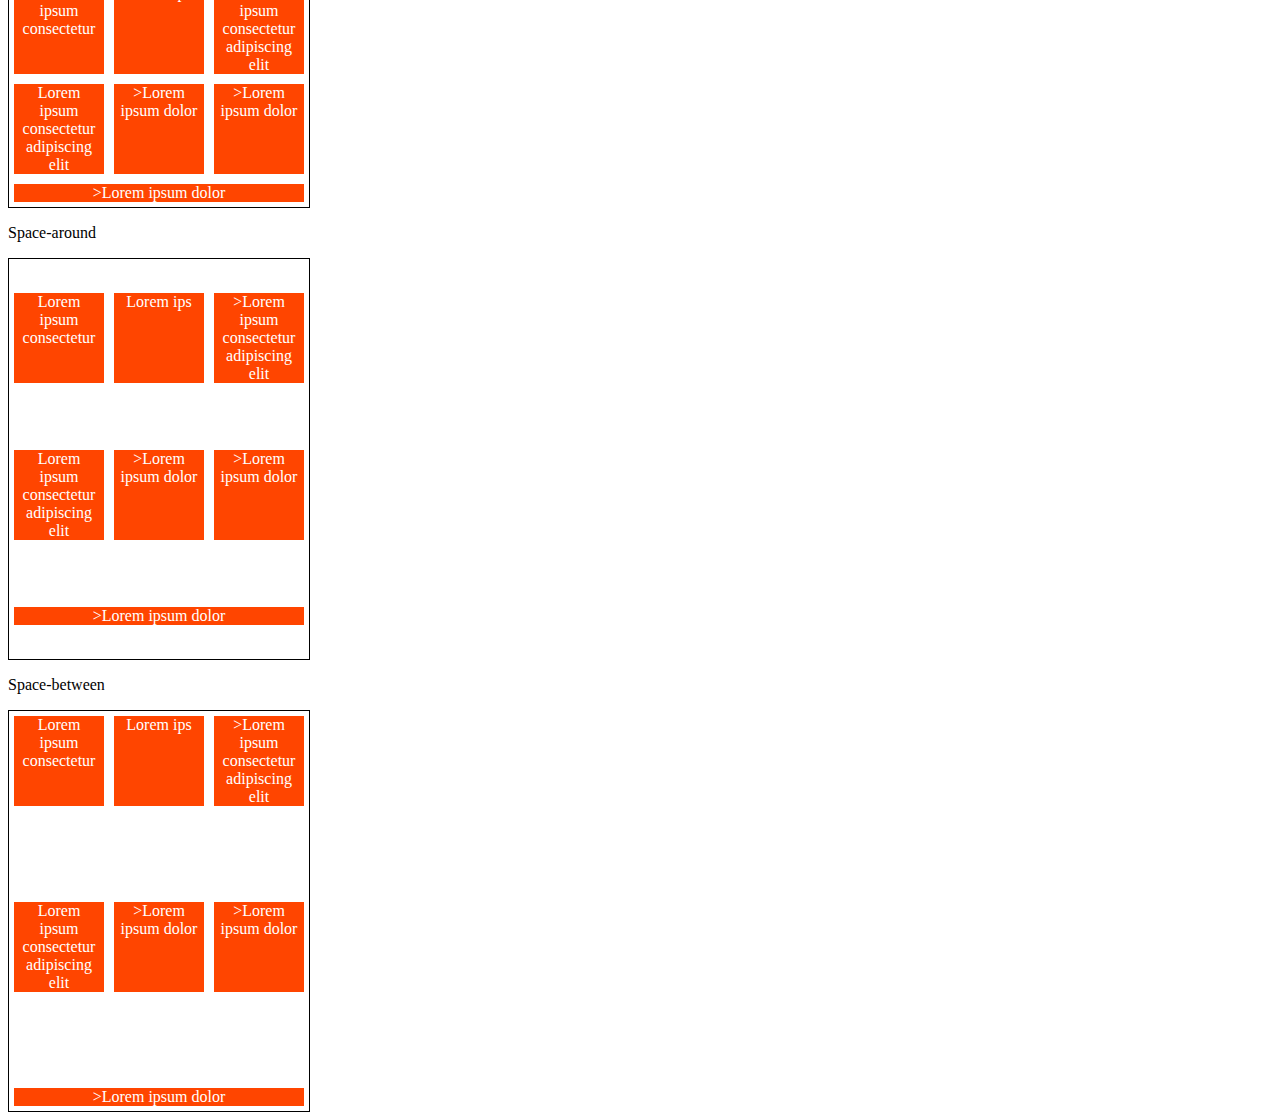
<file: 6-align-content.htm>
<!DOCTYPE html>
<html lang="en">
<head>
  <meta charset="UTF-8">
  <meta http-equiv="X-UA-Compatible" content="IE=edge">
  <meta name="viewport" content="width=device-width, initial-scale=1.0">
  <title>Fundamentos -  Align content</title>
  <style>
    .container{
      height: 400px;
      max-width: 300px;
      display: flex;
      flex-wrap: wrap;
      border: 1px solid black;

    }
    .item{
      background-color: orangered;
      padding: 0 5px;
      margin: 5px;
      flex:1;
      text-align: center;
      color: white;

    }

    .stretch{
      align-content: stretch;
    }

    .center{
      align-content: center;
    }

    .flex-start{
      align-content: flex-start;
    }

    .flex-end{
      align-content: flex-end;
    }

    .space-around{
      align-content: space-around;
    }

    .space-between{
      align-content: space-between;
    }
  </style>
</head>
<body>
  <p>Stretch</p>
  <div class="container stretch">
    <div class="item">Lorem ipsum consectetur adipiscing elit, sed do eiusmod tempor incididunt.</div>
    <div class="item">Lorem ipsum dolor sit ame</div>
    <div class="item">>Lorem ipsum dolor sit amet, consectetur adipiscing elit</div>
    <div class="item">Lorem ipsum dolor sit amet, consectetur adipiscing elit, sed do eiusmod tempor incididunt ut t.</div>
    <div class="item">>Lorem ipsum dolor </div>
    <div class="item">>Lorem ipsum dolor </div>
    <div class="item">>Lorem ipsum dolor </div>
  </div>

  <p>Center</p>
  <div class="container center">
    <div class="item">Lorem ipsum consectetur</div>
    <div class="item">Lorem ips</div>
    <div class="item">>Lorem ipsum consectetur adipiscing elit</div>
    <div class="item">Lorem ipsum consectetur adipiscing elit</div>
    <div class="item">>Lorem ipsum dolor </div>
    <div class="item">>Lorem ipsum dolor </div>
    <div class="item">>Lorem ipsum dolor </div>
  </div>
  
   <p>Flex-start</p>
  <div class="container flex-start">
    <div class="item">Lorem ipsum consectetur</div>
    <div class="item">Lorem ips</div>
    <div class="item">>Lorem ipsum consectetur adipiscing elit</div>
    <div class="item">Lorem ipsum consectetur adipiscing elit</div>
    <div class="item">>Lorem ipsum dolor </div>
    <div class="item">>Lorem ipsum dolor </div>
    <div class="item">>Lorem ipsum dolor </div>
  </div>

  <p>Flex-end</p>
  <div class="container flex-end">
    <div class="item">Lorem ipsum consectetur</div>
    <div class="item">Lorem ips</div>
    <div class="item">>Lorem ipsum consectetur adipiscing elit</div>
    <div class="item">Lorem ipsum consectetur adipiscing elit</div>
    <div class="item">>Lorem ipsum dolor </div>
    <div class="item">>Lorem ipsum dolor </div>
    <div class="item">>Lorem ipsum dolor </div>
  </div>

  <p>Space-around</p>
  <div class="container space-around">
    <div class="item">Lorem ipsum consectetur</div>
    <div class="item">Lorem ips</div>
    <div class="item">>Lorem ipsum consectetur adipiscing elit</div>
    <div class="item">Lorem ipsum consectetur adipiscing elit</div>
    <div class="item">>Lorem ipsum dolor </div>
    <div class="item">>Lorem ipsum dolor </div>
    <div class="item">>Lorem ipsum dolor </div>
  </div>

  <p>Space-between</p>
  <div class="container space-between">
    <div class="item">Lorem ipsum consectetur</div>
    <div class="item">Lorem ips</div>
    <div class="item">>Lorem ipsum consectetur adipiscing elit</div>
    <div class="item">Lorem ipsum consectetur adipiscing elit</div>
    <div class="item">>Lorem ipsum dolor </div>
    <div class="item">>Lorem ipsum dolor </div>
    <div class="item">>Lorem ipsum dolor </div>
  </div>
</body>
</html>
</file>
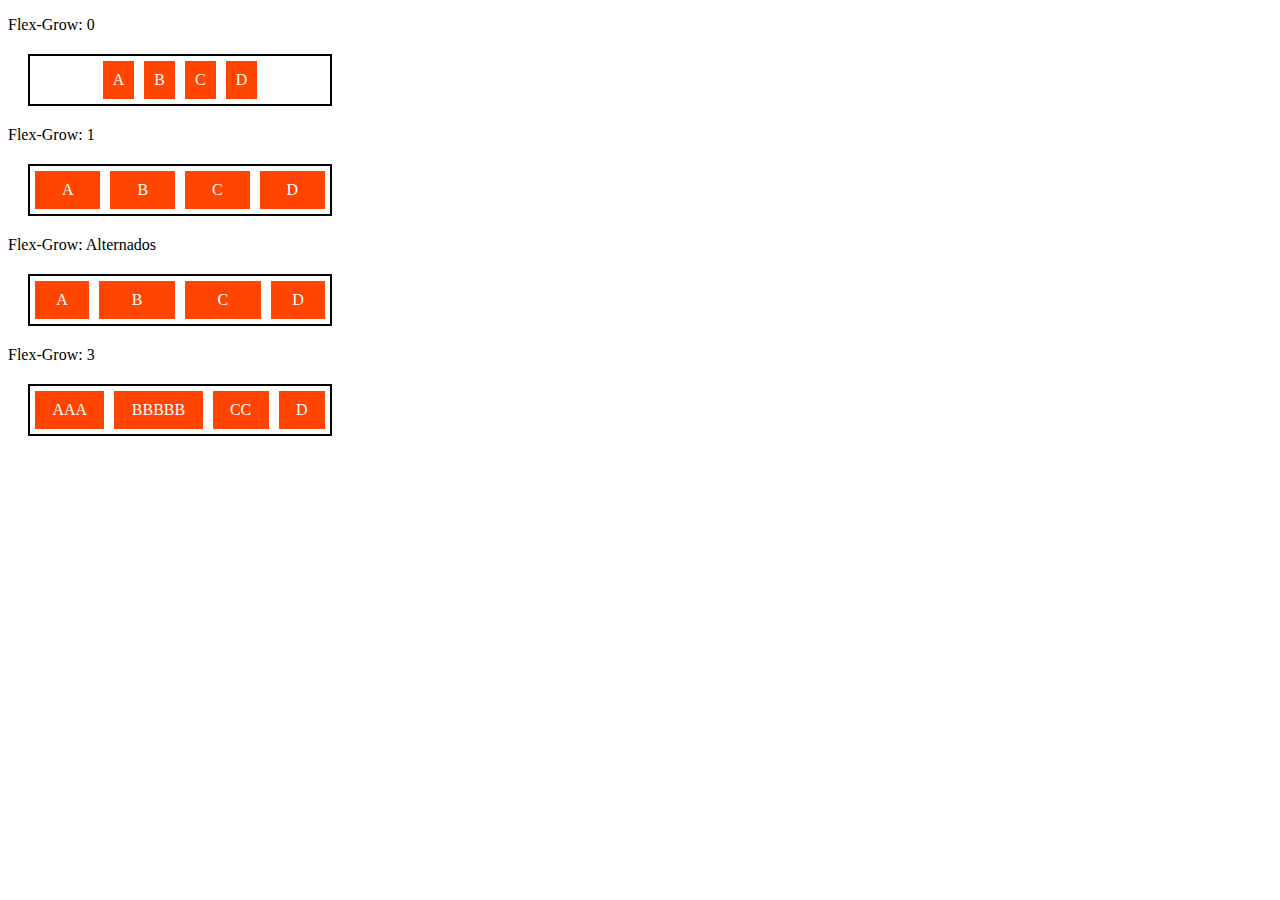
<file: 7-flex-grow.html>
<!DOCTYPE html>
<html lang="en">
<head>
  <meta charset="UTF-8">
  <meta http-equiv="X-UA-Compatible" content="IE=edge">
  <meta name="viewport" content="width=device-width, initial-scale=1.0">
  <title>Fundamentos - Flex grow</title>
  <style>
    .flex-container{
      display: flex;
      border: 2px solid black;
      max-width: 300px;
      margin: 20px;
      justify-content: center;
    }
    .item{
      background-color: orangered;
      margin: 5px;
      padding: 10px;
      text-align: center;
      color: white;
    }

    .fg-0{
      flex-grow: 0;
    }

    .fg-1{
      flex-grow: 1;
    }

    .fg-2{
      flex-grow: 2;
    }

    .fg-3{
      flex-grow: 3;
    }
  </style>
</head>
<body>
  <p>Flex-Grow: 0</p>
  <div class="flex-container">
    <div class="item fg-0">A</div>
    <div class="item fg-0">B</div>
    <div class="item fg-0">C</div>
    <div class="item fg-0">D</div>
  </div>
<p>Flex-Grow: 1</p>
  <div class="flex-container">
    <div class="item fg-1">A</div>
    <div class="item fg-1">B</div>
    <div class="item fg-1">C</div>
    <div class="item fg-1">D</div>
  </div>

  <p>Flex-Grow: Alternados</p>
  <div class="flex-container">
    <div class="item fg-1">A</div>
    <div class="item fg-2">B</div>
    <div class="item fg-2">C</div>
    <div class="item fg-1">D</div>
  </div>

  <p>Flex-Grow: 3</p>
  <div class="flex-container">
    <div class="item fg-2">AAA</div>
    <div class="item fg-2">BBBBB</div>
    <div class="item fg-2">CC</div>
    <div class="item fg-2">D</div>
  </div>
</body>
</html>
</file>
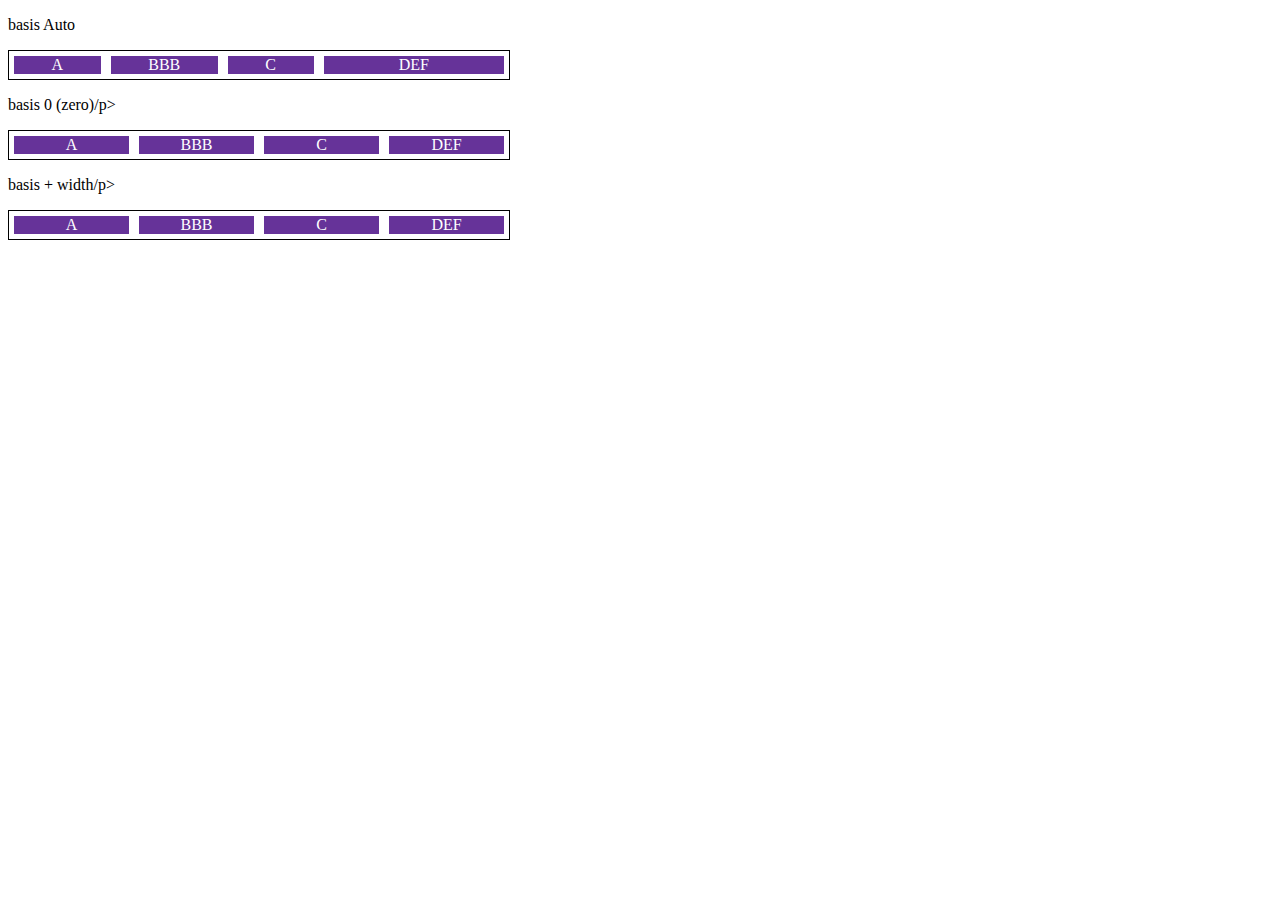
<file: 8-flex-basis.html>
<!DOCTYPE html>
<html lang="en">
<head>
  <meta charset="UTF-8">
  <meta http-equiv="X-UA-Compatible" content="IE=edge">
  <meta name="viewport" content="width=device-width, initial-scale=1.0">
  <title>Fundamentos - Flex basis</title>
  <style>
    .flex-container{
      max-width: 500px;
      border: 1px solid black;
      display: flex;
    }

    .items{
      background-color: rebeccapurple;
      color: white;
      text-align: center;
      margin: 5px;
    }

    .bauto{
      flex-basis: auto;
    }
    .fg-0{
      flex-grow: 0;
    }

    .fg-1{
      flex-grow: 1;
    }

    .fg-2{
      flex-grow: 2;
    }
    .b-0{
      flex-basis: 0;
    }

    .w100{
      /** **/
      flex-basis: 100px;
    }
  </style>
</head>
<body>
  <p>basis Auto</p>
  <div class="flex-container">
    <div class="items bauto fg-1">A</div>
    <div class="items  bauto fg-1">BBB</div>
    <div class="items  bauto fg-1">C</div>
    <div class="items  bauto fg-2">DEF</div>
  </div>

  <p>basis 0 (zero)/p>
  <div class="flex-container">
    <div class="items b-0 fg-1">A</div>
    <div class="items  b-0 fg-1">BBB</div>
    <div class="items  b-0 fg-1">C</div>
    <div class="items  b-0 fg-1">DEF</div>
  </div>
  

  <p>basis + width/p>
    <div class="flex-container">
      <div class="items w100 fg-1">A</div>
      <div class="items w100 fg-1">BBB</div>
      <div class="items w100 fg-1">C</div>
      <div class="items w100 fg-1">DEF</div>
    </div>
</body>
</html>
</file>
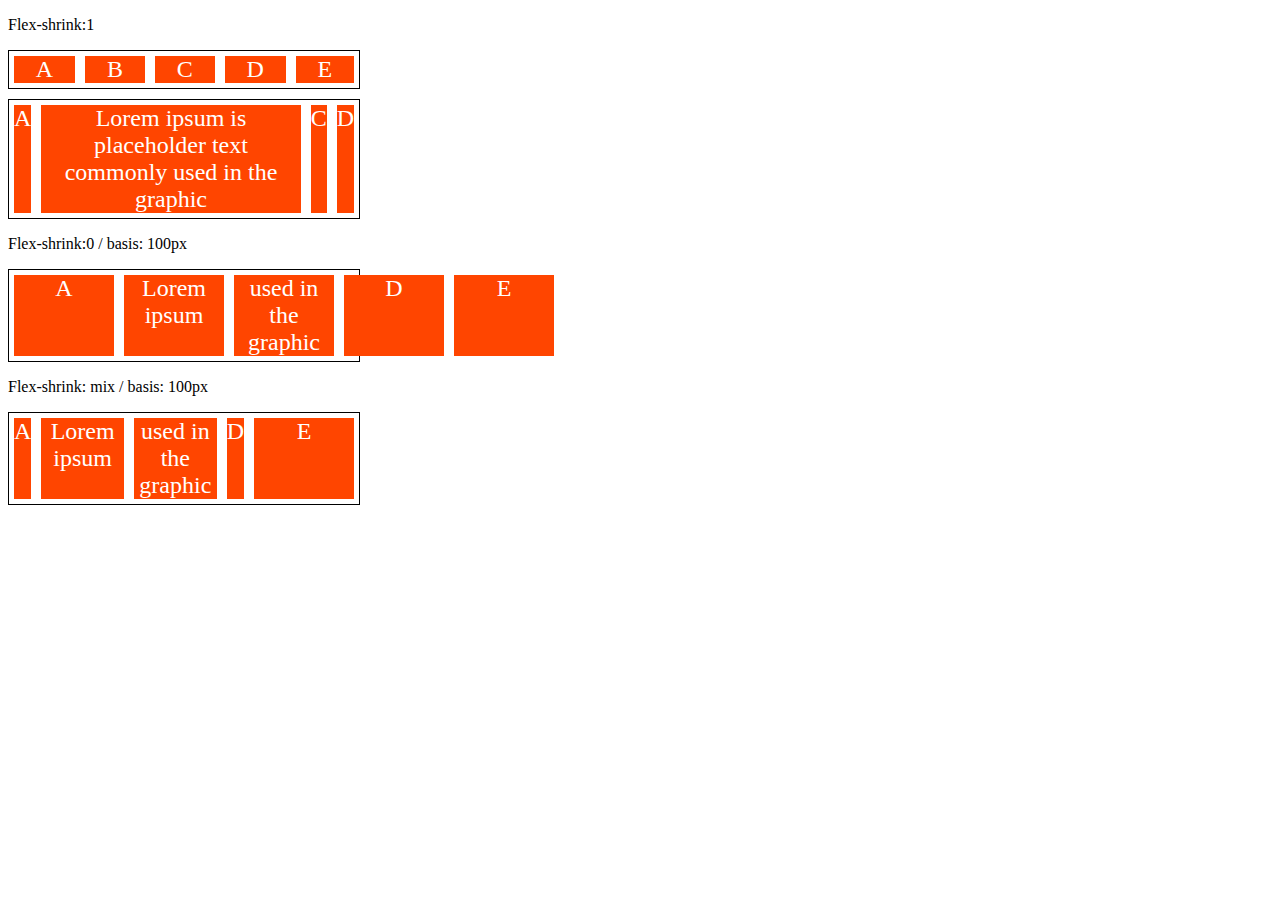
<file: 9-flex-shrink.html>
<!DOCTYPE html>
<html lang="en">
<head>
  <meta charset="UTF-8">
  <meta http-equiv="X-UA-Compatible" content="IE=edge">
  <meta name="viewport" content="width=device-width, initial-scale=1.0">
  <title>Fundamentos - Flex shrink</title>
  <style>
    .flex-container{
      display: flex;
      border: 1px solid black;
      max-width: 350px;
      margin-bottom: 10px;

    }
    .item{

      background-color: orangered;
      font-size: 24px;
      text-align: center;
      margin: 5px;
      color: white;
    }
    .s-1{
      flex-shrink: 1;
    }
    .fg-1{
      flex-grow: 1;
    }
    
    .s-0{
      flex-shrink: 0;
      flex-basis: 100px;
    }
    .s-2{
      flex-shrink: 2;
      flex-basis: 100px;
    }
    .s-3{
      flex-shrink: 3;
    }
  </style>
  
</head>
<body>
  <p>Flex-shrink:1</p>
  <div class="flex-container">
    <div class="item s-1 fg-1">A</div>
    <div class="item s-1 fg-1">B</div>
    <div class="item s-1 fg-1">C</div>
    <div class="item s-1 fg-1">D</div>
    <div class="item s-1 fg-1">E</div>
  </div>

  <div class="flex-container">
    <div class="item s-1 fg-1">A</div>
    <div class="item s-1 fg-1">Lorem ipsum is placeholder text commonly used in the graphic</div>
    <div class="item s-1 fg-1">C</div>
    <div class="item s-1 fg-1">D</div>
  </div>

  <p>Flex-shrink:0 / basis: 100px</p>
  <div class="flex-container">
    <div class="item s-0 fg-1">A</div>
    <div class="item s-0 fg-1">Lorem ipsum</div>
    <div class="item s-0 fg-1">used in the graphic</div>
    <div class="item s-0 fg-1">D</div>
    <div class="item s-0 fg-1">E</div>
  </div>

  <p>Flex-shrink: mix / basis: 100px</p>
  <div class="flex-container">
    <div class="item s-1 fg-1">A</div>
    <div class="item s-2 fg-1">Lorem ipsum</div>
    <div class="item s-2 fg-1">used in the graphic</div>
    <div class="item s-3 fg-1">D</div>
    <div class="item s-0 fg-1">E</div>
  </div>
</body>
</html>
</file>
<file: flex-projeto/style.css>
* {
  margin: 0;
  padding: 0;
  font-family: 'Open Sans', 'sans-serif';
}

ul {
  list-style: none;
  margin: 0;
  padding: 0;
}

ul li a {
  text-decoration: none;
}

div img {
  display: block;
  width: 100%;
}

.flex-container {
  display: flex;
  max-width: 992px;
  margin: auto;
  width: 100%;
  /* padding: 10px 15px; */
}

header {
  background-color: #122A57;
  height: 100px;
  display: flex;
  align-items: center;
  color: #fff;
}

header .list-items {
  display: flex;
  max-width: 260px;
  width: 100%;
  justify-content: space-between;
  align-items: center;
}

.list-items li a {
  color: #fff;
}

header .menu {
  justify-content: space-between;
}

.apresentacao {
  height: 100vh;
  align-items: center;
  justify-content: space-between;
}

.apresentacao .texto-apresentacao {
  min-height: 200px;

}

.texto-apresentacao h1 {
  color: #122A57;
  font-size: 48px;
  margin-bottom: 10px;
}

.btn {
  background-color: #122A57;
  color: #fff;
  text-align: center;
  border-radius: 30px;
  width: 220px;
  display: block;
  text-decoration: none;
  height: 50px;
  line-height: 50px;
  margin-top: 10px;
  margin-bottom: 10px;
}

#quem-somos {
  flex-direction: row-reverse;
  align-items: center;
  justify-content: space-between;
}

#quem-somos h2 {
  font-size: 32px;
  color: #122A57;
  display: flex;
  margin-bottom: 20px;
}

#quem-somos h2::before {
  content: "";
  height: 50px;
  width: 5px;
  margin-right: 5px;
  background-color: #122A57;
  position: relative;
}

#quem-somos p {
  margin-bottom: 10px;
  width: 90%;

}

#quem-somos img {
  min-width: 320px;
  margin: auto;
}

.container-externo {
  background-color: #122A57;
  width: 100%;
  
}

#servicos {
  flex-direction: column;
  padding-top:  40px;
  padding-bottom: 100px;
  
  

}

#servicos h2 {
  color: #fff;
  font-size: 32px;
  margin-bottom: 20px;
  

}

.list-servicos {
  display: flex;
  justify-content: space-around;
}

.list-servicos .item-servico {
  text-align: center;

}

.item-servico a{
  width: 220px;
  background-color: #fff;
  border-radius: 30px;
  height: 50px;
  text-align: center;
  margin-top: 20px;
  line-height: 50px;
  margin-top: 20px;
  padding: 5px 10px;
  color: #122A57;
  font-size: 12px;
  text-decoration: none;
  font-weight: 700 ;
}

.item-servico p{
  font-weight: 700;
  font-size: 20px;
  color: #fff;
  margin-top: 20px;
}

.item-servico img{
  width: 80%;
  margin: auto;
  
}

#planos{
  flex-direction: column;
  min-height: 100vh;
  padding-top: 50px;

}
#planos h2{
  font-size: 32px;

}

.list-planos{
  display: flex;
  align-items: flex-end;
  justify-content: space-between;
}

.item-plano{
  flex: 1;
  border: 2px solid #122A57;
  margin-right: 20px;
  padding: 10px;
  max-width: 240px;
  
}
.item-plano .btn{
  margin: auto;
  margin-bottom: 20px;

}

.item-plano h3{
  font-size: 24px;
  display: flex;
  flex-direction: column;
  text-align: center;
  margin-top: 20px;
}

.item-plano h3::after{
  content: "";
  background-color: #122A57;
  width: 100%;
  height: 3px;
  margin-top: 20px;
  margin-bottom: 10px;
}

.item-plano ul {
  padding: 10px 20px;
  display: flex;
  flex-direction: column;
  margin-bottom: 10px;
}
.item-plano ul li{
  display: flex;
  flex-wrap: nowrap;
  align-items: center;
}
.item-plano ul li::before{
  content: "";
  width: 10px;
  height: 10px;
  background-color: #122A57;
  margin-right: 5px;

}

footer{
  background-color: #122A57;
  height: 70px;
  display: flex;
  align-items: center;
}

footer .footer{
  justify-content: space-between;
  color: #fff;
}

/* mobile */
@media(max-width: 992px){
  .flex-container{
    flex-direction: column;
  }
  .apresentacao{
    flex-direction: column-reverse;
    
  }
  .apresentacao .texto-apresentacao{
    width: 100%;
  }
  #quem-somos{
    flex-direction: column-reverse;
  }
  .list-servicos{
    flex-direction: column;
  }
  .item-servico img{
    width: 40%;
    margin: auto;
  }
  .list-planos{
    flex-direction: column;
    align-items: flex-start;
    margin-bottom: 20px;
  }
  .list-planos .item-plano{
    max-width: 90%;
    margin: auto;
    width: 100% ;
    margin-bottom: 20px;
  }
}
</file>
